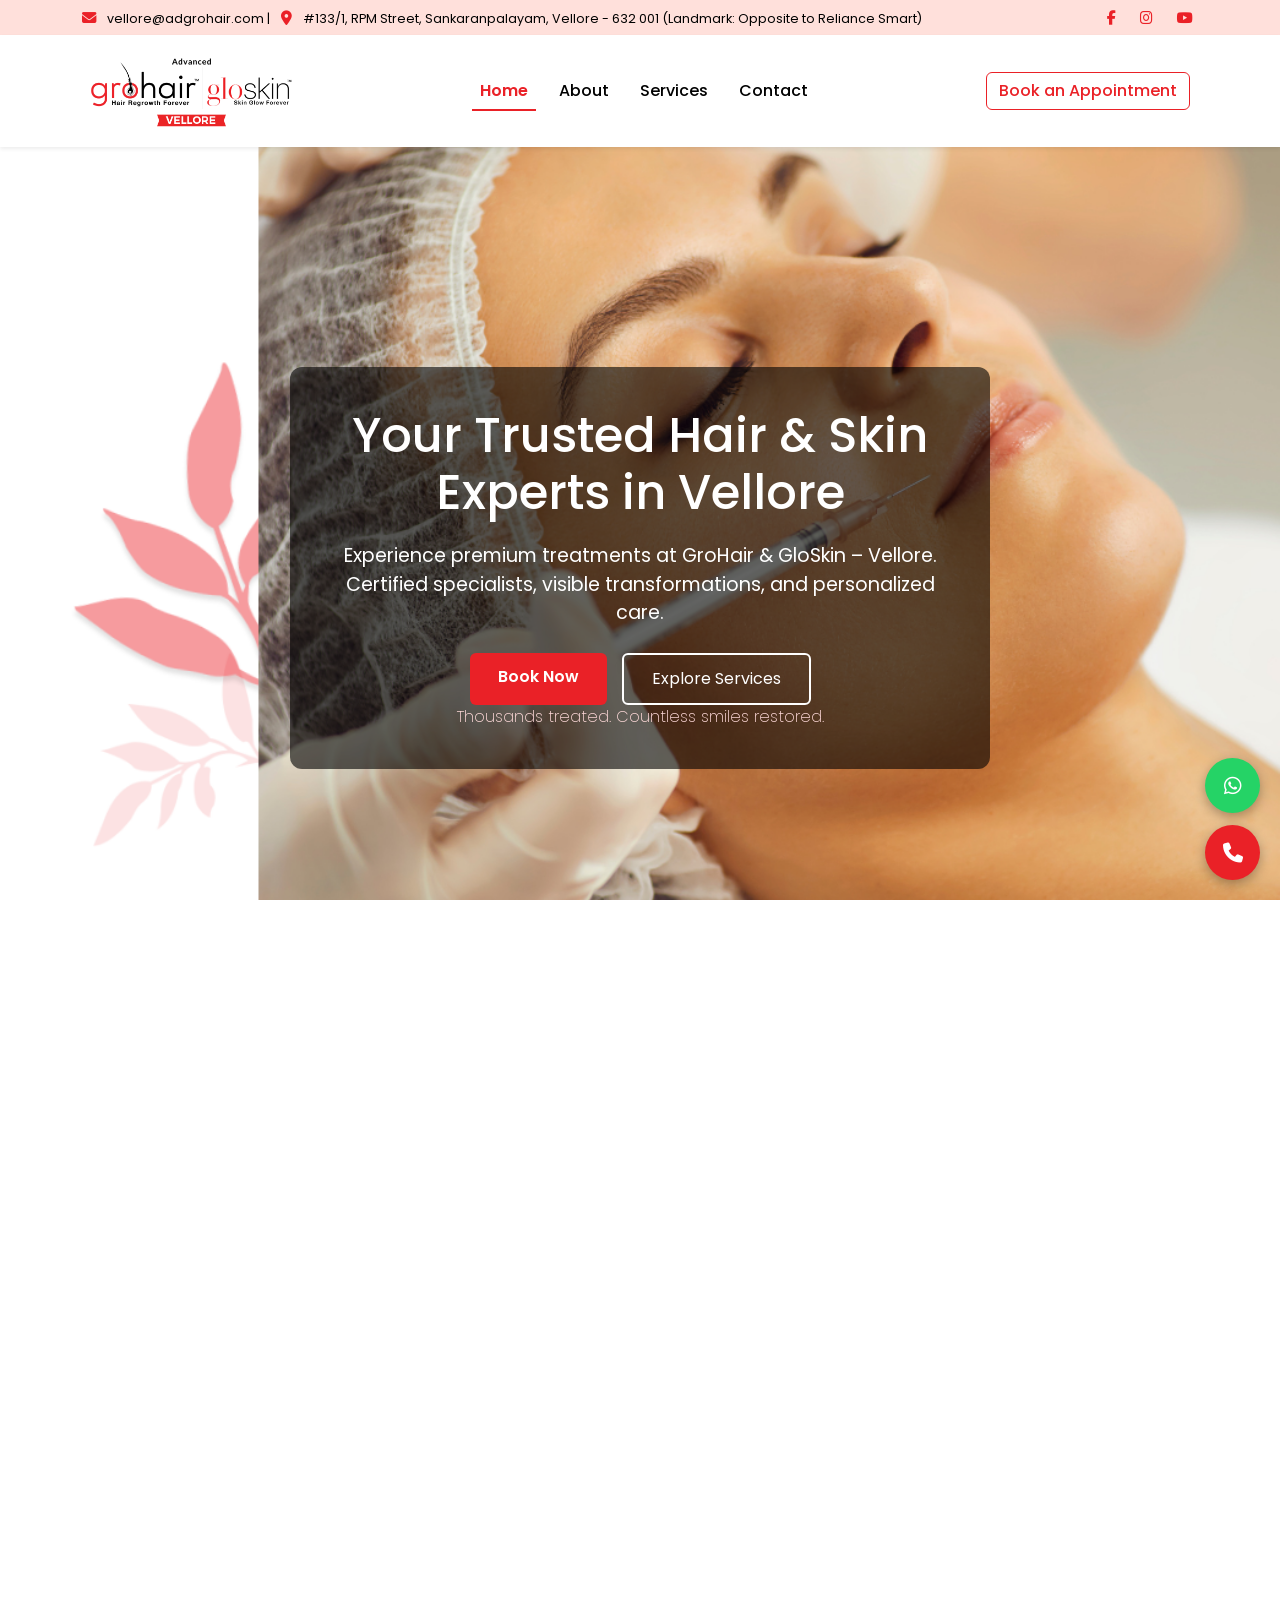
<file: index.html>
<!DOCTYPE html>
<html lang="en">

<head>
  <meta charset="UTF-8">
  <meta name="viewport" content="width=device-width, initial-scale=1.0">
  <title>GroHair & GloSkin - Vellore</title>
  <!-- Google Tag Manager -->
    <script>(function(w,d,s,l,i){w[l]=w[l]||[];w[l].push({'gtm.start':
new Date().getTime(),event:'gtm.js'});var f=d.getElementsByTagName(s)[0],
j=d.createElement(s),dl=l!='dataLayer'?'&l='+l:'';j.async=true;j.src=
'https://www.googletagmanager.com/gtm.js?id='+i+dl;f.parentNode.insertBefore(j,f);
})(window,document,'script','dataLayer','GTM-WXD4KXWD');</script>
  <!-- End Google Tag Manager -->
   
  <link rel="shortcut icon" href="assets/images/logo.png" type="image/x-icon">
  <link href="https://cdn.jsdelivr.net/npm/bootstrap@5.3.3/dist/css/bootstrap.min.css" rel="stylesheet">
  <link href="https://fonts.googleapis.com/css2?family=Poppins:wght@400;500;600;700&display=swap" rel="stylesheet">
  <link rel="stylesheet" href="https://cdn.jsdelivr.net/npm/swiper@11/swiper-bundle.min.css" />
  <link href="https://cdnjs.cloudflare.com/ajax/libs/font-awesome/6.4.0/css/all.min.css" rel="stylesheet">

  <link rel="stylesheet" href="style.css?v=2">
  <!-- Meta Pixel Code -->
<script>
!function(f,b,e,v,n,t,s)
{if(f.fbq)return;n=f.fbq=function(){n.callMethod?
n.callMethod.apply(n,arguments):n.queue.push(arguments)};
if(!f._fbq)f._fbq=n;n.push=n;n.loaded=!0;n.version='2.0';
n.queue=[];t=b.createElement(e);t.async=!0;
t.src=v;s=b.getElementsByTagName(e)[0];
s.parentNode.insertBefore(t,s)}(window, document,'script',
'https://connect.facebook.net/en_US/fbevents.js');
fbq('init', '1101899361295319');
fbq('track', 'PageView');
</script>
<noscript><img height="1" width="1" style="display:none"
src="https://www.facebook.com/tr?id=1101899361295319&ev=PageView&noscript=1"
/></noscript>
<!-- End Meta Pixel Code -->

  <!-- Meta Pixel Code -->
<script>
!function(f,b,e,v,n,t,s)
{if(f.fbq)return;n=f.fbq=function(){n.callMethod?
n.callMethod.apply(n,arguments):n.queue.push(arguments)};
if(!f._fbq)f._fbq=n;n.push=n;n.loaded=!0;n.version='2.0';
n.queue=[];t=b.createElement(e);t.async=!0;
t.src=v;s=b.getElementsByTagName(e)[0];
s.parentNode.insertBefore(t,s)}(window, document,'script',
'https://connect.facebook.net/en_US/fbevents.js');
fbq('init', '1142570597698056');
fbq('track', 'PageView');
</script>
<noscript><img height="1" width="1" style="display:none"
src="https://www.facebook.com/tr?id=1142570597698056&ev=PageView&noscript=1"
/></noscript>
<!-- End Meta Pixel Code -->

<!-- Meta Pixel Code -->
<script>
!function(f,b,e,v,n,t,s)
{if(f.fbq)return;n=f.fbq=function(){n.callMethod?
n.callMethod.apply(n,arguments):n.queue.push(arguments)};
if(!f._fbq)f._fbq=n;n.push=n;n.loaded=!0;n.version='2.0';
n.queue=[];t=b.createElement(e);t.async=!0;
t.src=v;s=b.getElementsByTagName(e)[0];
s.parentNode.insertBefore(t,s)}(window, document,'script',
'https://connect.facebook.net/en_US/fbevents.js');
fbq('init', '1262155795299335');
fbq('track', 'PageView');
</script>
<noscript><img height="1" width="1" style="display:none"
src="https://www.facebook.com/tr?id=1262155795299335&ev=PageView&noscript=1"
/></noscript>
<!-- End Meta Pixel Code -->

<!-- Google tag (gtag.js) -->
<script async src="https://www.googletagmanager.com/gtag/js?id=AW-17506016477"></script>
<script>
  window.dataLayer = window.dataLayer || [];
  function gtag(){dataLayer.push(arguments);}
  gtag('js', new Date());

  gtag('config', 'AW-17506016477');
</script>

<script>
function gtag_report_conversion(url) {
  var callback = function () {
    if (typeof(url) != 'undefined') {
      window.location = url;
    }
  };
  gtag('event', 'conversion', {
      'send_to': 'AW-17506016477/Gh0JCNPVyZsbEN25wptB',
      'event_callback': callback
  });
  return false;
}
</script>

</head>

<body>
<!-- Google Tag Manager (noscript) -->
<noscript><iframe src="https://www.googletagmanager.com/ns.html?id=GTM-WXD4KXWD"
height="0" width="0" style="display:none;visibility:hidden"></iframe></noscript>
 <!-- End Google Tag Manager (noscript)  -->


  <!-- Top Header -->
  <div class="top-header fixed-top">
    <div class="container d-flex justify-content-between align-items-center small">
      <div class="">
        <a href="mailto:vellore@adgrohair.com"><i class="fas fa-envelope me-2"></i> vellore@adgrohair.com |
        </a>
        <i class="fas fa-map-marker-alt ms-2 me-2"></i> #133/1, RPM Street, Sankaranpalayam, Vellore - 632 001 (Landmark: Opposite to Reliance Smart)
      </div>
      <div>
        <a href="#" class="text-muted me-3"><i class="fab fa-facebook-f"></i></a>
        <a href="#" class="text-muted me-3"><i class="fab fa-instagram"></i></a>
        <a href="#" class="text-muted"><i class="fab fa-youtube"></i></a>
      </div>
    </div>
  </div>


  <!-- Main Header -->
  <nav class="navbar navbar-expand-lg bg-white shadow-sm py-3 fixed-top">
    <div class="container">
      <a class="navbar-brand" href="index.html">
        <img src="assets/images/logo.png" alt="GroHair GloSkin Logo" class="custom-logo">
      </a>

      <button class="navbar-toggler" type="button" data-bs-toggle="collapse" data-bs-target="#navbarNav">
        <span class="navbar-toggler-icon"></span>
      </button>

      <div class="collapse navbar-collapse header-nav" id="navbarNav">
        <ul class="navbar-nav mx-auto mb-2 mb-lg-0">
          <li class="nav-item"><a class="nav-link active" href="index.html">Home</a></li>
          <li class="nav-item"><a class="nav-link" href="about.html">About</a></li>
          <li class="nav-item"><a class="nav-link" href="service.html">Services</a></li>
          <li class="nav-item"><a class="nav-link" href="booking.html">Contact</a></li>
        </ul>
        <div class="d-flex">
          <a href="booking.html" class="btn btn-outline-dark me-2">Book an Appointment</a>
        </div>
      </div>
    </div>
  </nav>

  <!-- Hero Section - Vellore -->
<section class="hero-overlay">
  <div class="overlay-content">
    <h1>Your Trusted Hair & Skin Experts in Vellore</h1>
    <p>
      Experience premium treatments at GroHair & GloSkin – Vellore. Certified specialists, visible transformations, and personalized care.
    </p>
    
    <div class="hero-buttons">
      <a href="booking.html" class="btn-main">Book Now</a>
      <a href="service.html" class="btn-alt">Explore Services</a>
    </div>
    <span class="overlay-span">Thousands treated. Countless smiles restored.</span>
  </div>
</section>

  <!-- Self-Care Steps Section -->
  <section class="selfcare-wrapper">
    <div class="text-center">
      <p class="text-uppercase text-muted mb-2">How it works</p>
      <h2>We make self-care easy</h2>
    </div>

    <div class="container mt-5">
      <div class="row g-4 text-center align-items-stretch">
        <div class="col-md-4 d-flex">
          <div class="step d-grid h-100 text-center w-100 px-3" style="grid-template-rows: auto 50px 1fr;">
            <img src="assets/images/Booking.png" alt="Step 1" class="mb-3" style="max-height: 180px; width: auto;" />
            <h5 class="step-heading">Step 1: Book</h5>
            <p class="step-description">Choose your treatment, select a date & time, and reserve your spot at our
              Vellore clinic.</p>
          </div>
        </div>
        <div class="col-md-4 d-flex">
          <div class="step d-grid h-100 text-center w-100 px-3" style="grid-template-rows: auto 50px 1fr;">
            <img src="assets/images/Confirm.png" alt="Step 2" class="mb-3" style="max-height: 180px; width: auto;" />
            <h5 class="step-heading">Step 2: Confirm</h5>
            <p class="step-description">Our team will review your booking and confirm your appointment with personalized
              care instructions.</p>
          </div>
        </div>
        <div class="col-md-4 d-flex">
          <div class="step d-grid h-100 text-center w-100 px-3" style="grid-template-rows: auto 50px 1fr;">
            <img src="assets/images/Visit.png" alt="Step 3" class="mb-3" style="max-height: 180px; width: auto;" />
            <h5 class="step-heading">Step 3: Visit</h5>
            <p class="step-description">Walk into Advanced GroHair & GloSkin for expert care and visible results. Your
              transformation begins here.</p>
          </div>
        </div>

      </div>
    </div>


    <p class="text-muted mt-3 small text-center">You won’t be charged until your booking is confirmed.</p>
    <div class="text-center">
      <a href="booking.html" class="btn btn-primary">Book an Appointment →</a>
    </div>

    <!-- Reviews INSIDE the same section with bg -->
    <!-- <div class="reviews-section">

<div class="swiper mySwiper">
  <div class="swiper-wrapper">

<div class="swiper-slide review-card">
    <img src="assets/images/quotation.png" alt="User 2">
    <p class="quote">The glow after my skin treatment at GloSkin was unreal! I’ve been getting compliments non-stop. Best decision I made for my skin.</p>
    <div class="review-author">
        <div>
            <div class="name">Meera</div>
            <div class="location">Ulundurpet, Skin Brightening Treatment</div>
        </div>
    </div>
</div>
    <div class="swiper-slide review-card">
    <img src="assets/images/quotation.png" alt="User 1">
    <p class="quote">I’ve been struggling with hair thinning for years, but after just 3 sessions at GroHair, I can already see baby hairs growing. The staff was so helpful and explained everything patiently.</p>
    <div class="review-author">
        <div>
            <div class="name">Anjali</div>
            <div class="location">Vellore, Hair Regrowth Therapy</div>
        </div>
    </div>
</div>



<div class="swiper-slide review-card">
    <img src="assets/images/quotation.png" alt="User 3">
    <p class="quote">Professional team, beautiful clinic, and most importantly — visible results. Hair PRP treatment was smooth and comfortable.</p>
    <div class="review-author">
        <div>
            <div class="name">Ramesh</div>
            <div class="location">Salem, PRP Hair Treatment</div>
        </div>
    </div>
</div>

<div class="swiper-slide review-card">
    <img src="assets/images/quotation.png" alt="User 4">
    <p class="quote">If you’re looking for skin solutions that actually work, this is the place. My acne scars have faded so much!</p>
    <div class="review-author">
        <div>
            <div class="name">Priya</div>
            <div class="location">Villupuram, Acne Scar Treatment</div>
        </div>
    </div>
</div>

<div class="swiper-slide review-card">
    <img src="assets/images/quotation.png" alt="User 5">
    <p class="quote">Loved the experience. The dermatologists were super friendly and made me feel comfortable throughout the process.</p>
    <div class="review-author">
        <div>
            <div class="name">Sathish</div>
            <div class="location">Vellore, Hair Fall Consultation</div>
        </div>
    </div>
</div>

<div class="swiper-slide review-card">
    <img src="assets/images/quotation.png" alt="User 6">
    <p class="quote">I saw visible improvement in my skin texture after just one chemical peel session. Can’t wait for the next one!</p>
    <div class="review-author">
        <div>
            <div class="name">Divya</div>
            <div class="location">Tiruvannamalai, Skin Rejuvenation</div>
        </div>
    </div>
</div>


  </div>

  <div class="swiper-button-next"></div>
  <div class="swiper-button-prev"></div>
</div> -->


    </div>
    </div>
  </section>

  <section class="popular-treatments py-5">
    <div class="container">
      <div class="row align-items-center flex-column flex-lg-row">

        <!-- LEFT CONTENT -->
        <div class="col-lg-4 mb-4 mb-lg-0 text-center text-lg-start">
          <p class="text-muted small">Popular on Glowskin</p>
          <h2 class="mb-3 fw-semibold">Our Most Popular Skin Treatments</h2>
          <p class="text-muted">
            Book advanced skin treatments with certified experts at <span class="fw-medium text-danger">GloSkin</span>.
            Tailored care for glowing, healthy skin — <span class="fw-medium text-danger">7 days a week</span>, 10am to
            8pm.
          </p>



          <div class="d-flex gap-2 mt-4">
            <button class="treatments-prev btn btn-outline-light border">
              <</button>
                <button class="treatments-next btn btn-outline-light border">></button>
          </div>
        </div>

        <!-- RIGHT CARDS SLIDER -->
        <div class="col-lg-8">
          <div class="swiper popularSwiper">
            <div class="swiper-wrapper">

              <!-- CARD 1 -->
              <div class="swiper-slide treatment-card">
                <img src="assets/images/micro.png" class="img-fluid" alt="Remedial massage">
                <div class="card-body p-3">
                  <h5 class="fw-semibold">Remedial Massage</h5>
                  <p class="text-muted small mb-2">A targeted massage to relieve chronic aches, tension, and muscle
                    soreness.</p>
                  <a href="booking.html" class="fw-medium">BOOK NOW →</a>
                </div>
              </div>

              <!-- CARD 2 -->
              <div class="swiper-slide treatment-card">
                <img src="assets/images/Wart-removal.png" class="img-fluid" alt="Wart Removal">
                <div class="card-body p-3">
                  <h5 class="fw-semibold">Wart Removal</h5>
                  <p class="text-muted small mb-2">Advanced cryotherapy techniques for safe and effective wart removal.
                  </p>
                  <a href="booking.html" class="fw-medium">BOOK NOW →</a>
                </div>
              </div>

              <!-- CARD 3 -->
              <div class="swiper-slide treatment-card">
                <img src="assets/images/hair-laser.png" class="img-fluid" alt="Laser Hair Removal">
                <div class="card-body p-3">
                  <h5 class="fw-semibold">Laser Hair Removal</h5>
                  <p class="text-muted small mb-2">Say goodbye to unwanted hair with our safe and long-lasting laser
                    treatments.</p>
                  <a href="booking.html" class="fw-medium">BOOK NOW →</a>
                </div>
              </div>

              <!-- CARD 4 -->
              <div class="swiper-slide treatment-card">
                <img src="assets/images/hydrafacial.png" class="img-fluid" alt="HydraFacial">
                <div class="card-body p-3">
                  <h5 class="fw-semibold">HydraFacial</h5>
                  <p class="text-muted small mb-2">Deeply cleanse, extract, and hydrate for instantly glowing skin.</p>
                  <a href="booking.html" class="fw-medium">BOOK NOW →</a>
                </div>
              </div>

              <!-- CARD 5 -->
              <div class="swiper-slide treatment-card">
                <img src="assets/images/q-switch.png" class="img-fluid" alt="Q-Switch Laser">
                <div class="card-body p-3">
                  <h5 class="fw-semibold">Q-Switch Laser</h5>
                  <p class="text-muted small mb-2">For pigmentation, melasma, and tattoo removal with precision and
                    care.</p>
                  <a href="booking.html" class="fw-medium">BOOK NOW →</a>
                </div>
              </div>

              <!-- CARD 6 -->
              <div class="swiper-slide treatment-card">
                <img src="assets/images/skin-brightning.png" class="img-fluid" alt="Skin Brightening">
                <div class="card-body p-3">
                  <h5 class="fw-semibold">Skin Brightening</h5>
                  <p class="text-muted small mb-2">Reveal radiant, even-toned skin with our custom brightening
                    treatments.</p>
                  <a href="booking.html" class="fw-medium">BOOK NOW →</a>
                </div>
              </div>

              <!-- CARD 7 -->
              <div class="swiper-slide treatment-card">
                <img src="assets/images/rf.png" class="img-fluid" alt="RF Skin Tightening">
                <div class="card-body p-3">
                  <h5 class="fw-semibold">RF Skin Tightening</h5>
                  <p class="text-muted small mb-2">Non-invasive radio frequency for firmer, younger-looking skin.</p>
                  <a href="booking.html" class="fw-medium">BOOK NOW →</a>
                </div>
              </div>

              <!-- CARD 8 -->
              <div class="swiper-slide treatment-card">
                <img src="assets/images/botox.png" class="img-fluid" alt="Botox Injections">
                <div class="card-body p-3">
                  <h5 class="fw-semibold">Wrinkle Reduction Therapy</h5>
                  <p class="text-muted small mb-2">Reduce fine lines and wrinkles for a smooth, youthful appearance.</p>
                  <a href="booking.html" class="fw-medium">BOOK NOW →</a>
                </div>
              </div>

            </div>
          </div>
        </div> <!-- End col -->

      </div>
    </div>
  </section>



  <section class="popular-treatments py-5">
    <div class="container">
      <div class="row align-items-center">

        <!-- LEFT CONTENT -->
        <div class="col-lg-4 mb-4 mb-lg-0">
          <p class="text-muted small">Popular on Growhair</p>
          <h2 class="mb-3 fw-semibold">Our Most Popular Hair Treatments</h2>
          <p class="text-muted">
            Book advanced hair treatments with certified specialists at <span
              class="fw-medium text-danger">GroHair</span>. Personalized solutions for stronger, healthier hair — <span
              class="fw-medium text-danger">7 days a week</span>, 10am to 8pm.
          </p>


          <!-- Navigation Arrows -->
          <div class="d-flex gap-2 mt-4">
            <button class="treatments-prev btn btn-outline-light border">
              <</button>
                <button class="treatments-next btn btn-outline-light border">></button>
          </div>
        </div>

        <!-- RIGHT CARDS SLIDER -->
        <div class="col-lg-8">
          <div class="swiper popularSwiper">
            <div class="swiper-wrapper">

              <!-- CARD 1 -->
              <div class="swiper-slide treatment-card">
                <img src="assets/images/Eyebrow-Transplant.png" class="img-fluid" alt="Eyebrow Transplant">

                <div class="card-body p-3">
                  <h5 class="fw-semibold">Eyebrow Transplant</h5>
                  <p class="text-muted small mb-2">Restore thinning or sparse brows naturally with permanent eyebrow
                    transplants.</p>
                  <a href="booking.html" class="text-primary fw-medium">BOOK NOW →</a>
                </div>
              </div>
              <!-- CARD 2 -->
              <div class="swiper-slide treatment-card">
                <img src="assets/images/Mesotherapy.png" class="img-fluid" alt="Mesotherapy StemXPro">
                <div class="card-body p-3">
                  <h5 class="fw-semibold">Mesotherapy – StemXPro</h5>
                  <p class="text-muted small mb-2">Infuse essential vitamins, minerals & peptides to stimulate hair
                    regrowth with StemXPro.</p>
                  <a href="booking.html" class="text-primary fw-medium">BOOK NOW →</a>
                </div>
              </div>

              <!-- CARD 3 -->
              <div class="swiper-slide treatment-card">
                <img src="assets/images/Scalp-Micropigmentation.png" class="img-fluid" alt="Scalp Micropigmentation">
                <div class="card-body p-3">
                  <h5 class="fw-semibold">Scalp Micropigmentation</h5>
                  <p class="text-muted small mb-2">Achieve the look of fuller, denser hair with advanced scalp tattooing
                    techniques.</p>
                  <a href="booking.html" class="text-primary fw-medium">BOOK NOW →</a>
                </div>
              </div>

              <!-- CARD 4 -->
              <div class="swiper-slide treatment-card">
                <img src="assets/images/Oxgen-Laser-Therapy.png" class="img-fluid" alt="Oxygen Laser Therapy">
                <div class="card-body p-3">
                  <h5 class="fw-semibold">Oxygen Laser Therapy</h5>
                  <p class="text-muted small mb-2">Revitalize your scalp with oxygenation and laser stimulation for
                    optimal hair health.</p>
                  <a href="booking.html" class="text-primary fw-medium">BOOK NOW →</a>
                </div>
              </div>

              <!-- CARD 5 -->
              <div class="swiper-slide treatment-card">
                <img src="assets/images/Mesotherapy.png" class="img-fluid" alt="Mesotherapy Classic">
                <div class="card-body p-3">
                  <h5 class="fw-semibold">Mesotherapy – Classic</h5>
                  <p class="text-muted small mb-2">Boost scalp circulation with microinjections of essential nutrients
                    for thicker, healthier hair.</p>
                  <a href="booking.html" class="text-primary fw-medium">BOOK NOW →</a>
                </div>
              </div>
              <!-- CARD 6 -->
              <div class="swiper-slide treatment-card">
                <img src="assets/images/hair-regrowth.png" class="img-fluid" alt="Hair Transplant">
                <div class="card-body p-3">
                  <h5 class="fw-semibold">Hair Transplant</h5>
                  <p class="text-muted small mb-2">Regain natural-looking hair with advanced FUE and FUT hair transplant
                    procedures.</p>
                  <a href="booking.html" class="text-primary fw-medium">BOOK NOW →</a>
                </div>
              </div>

              <!-- CARD 7 -->
              <div class="swiper-slide treatment-card">
                <img src="assets/images/genpro.png" class="img-fluid" alt="RegenPro9 GFC Therapy">
                <div class="card-body p-3">
                  <h5 class="fw-semibold">RegenPro9 – GFC Therapy</h5>
                  <p class="text-muted small mb-2">Activate natural hair regrowth using growth factor concentrate from
                    your own blood.</p>
                  <a href="booking.html" class="text-primary fw-medium">BOOK NOW →</a>
                </div>
              </div>

              <!-- <div class="swiper-slide treatment-card">
              <img src="assets/images/skin-brightning.png" class="img-fluid" alt="Facial">
              <div class="card-body p-3">
                <h5 class="fw-semibold">Signature facial</h5>
                <p class="text-muted small mb-2">A strong treatment targeting day-to-day aches and chronic pain.</p>
                <a href="#" class="text-primary fw-medium">BOOK NOW →</a>
              </div>
            </div>
            <div class="swiper-slide treatment-card">
              <img src="assets/images/rf.png" class="img-fluid" alt="Facial">
              <div class="card-body p-3">
                <h5 class="fw-semibold">Signature facial</h5>
                <p class="text-muted small mb-2">A strong treatment targeting day-to-day aches and chronic pain.</p>
                <a href="#" class="text-primary fw-medium">BOOK NOW →</a>
              </div>
            </div>
<div class="swiper-slide treatment-card">
              <img src="assets/images/botox.png" class="img-fluid" alt="Facial">
              <div class="card-body p-3">
                <h5 class="fw-semibold">Signature facial</h5>
                <p class="text-muted small mb-2">A strong treatment targeting day-to-day aches and chronic pain.</p>
                <a href="#" class="fw-medium">BOOK NOW →</a>
              </div>
            </div>
          </div>
        </div> -->
            </div> <!-- End col -->
            <img src="assets/images/Flw-two-clr.png" class="popular-leaf-img" alt="Leaf Decoration">
          </div>
        </div>
  </section>


  <section class="before-after-section py-5">
    <div class="container">
      <div class="text-center mb-4">
        <h2 class="fw-bold text-danger">Before & After Transformations</h2>
        <p class="text-muted">Real results. Real confidence. Swipe through the glow-ups our clients achieved.</p>
      </div>

      <div class="row g-4">
        <!-- Repeat this col-md-3 block 12 times for 4x3 grid -->
        <div class="col-6 col-md-3">
          <div class="ba-card border rounded shadow-sm overflow-hidden">
            <img src="assets/images/before-after-1.webp" class="img-fluid" alt="Before and After 1">
          </div>
        </div>
        <div class="col-6 col-md-3">
          <div class="ba-card border rounded shadow-sm overflow-hidden">
            <img src="assets/images/before-after-2.webp" class="img-fluid" alt="Before and After 2">
          </div>
        </div>
        <div class="col-6 col-md-3">
          <div class="ba-card border rounded shadow-sm overflow-hidden">
            <img src="assets/images/before-after-3.webp" class="img-fluid" alt="Before and After 3">
          </div>
        </div>
        <div class="col-6 col-md-3">
          <div class="ba-card border rounded shadow-sm overflow-hidden">
            <img src="assets/images/before-after-4.webp" class="img-fluid" alt="Before and After 4">
          </div>
        </div>
        <!-- Add 8 more in same structure -->
        <div class="col-6 col-md-3">
          <div class="ba-card border rounded shadow-sm overflow-hidden">
            <img src="assets/images/before-after-5.webp" class="img-fluid" alt="Before and After 1">
          </div>
        </div>
        <div class="col-6 col-md-3">
          <div class="ba-card border rounded shadow-sm overflow-hidden">
            <img src="assets/images/before-after-6.webp" class="img-fluid" alt="Before and After 2">
          </div>
        </div>
        <div class="col-6 col-md-3">
          <div class="ba-card border rounded shadow-sm overflow-hidden">
            <img src="assets/images/before-after-7.webp" class="img-fluid" alt="Before and After 3">
          </div>
        </div>
        <div class="col-6 col-md-3">
          <div class="ba-card border rounded shadow-sm overflow-hidden">
            <img src="assets/images/before-after-8.webp" class="img-fluid" alt="Before and After 4">
          </div>
        </div>

        <div class="col-6 col-md-3">
          <div class="ba-card border rounded shadow-sm overflow-hidden">
            <img src="assets/images/before-after-9.webp" class="img-fluid" alt="Before and After 1">
          </div>
        </div>
        <div class="col-6 col-md-3">
          <div class="ba-card border rounded shadow-sm overflow-hidden">
            <img src="assets/images/before-after-10.webp" class="img-fluid" alt="Before and After 2">
          </div>
        </div>
        <div class="col-6 col-md-3">
          <div class="ba-card border rounded shadow-sm overflow-hidden">
            <img src="assets/images/before-after-11.webp" class="img-fluid" alt="Before and After 3">
          </div>
        </div>
        <div class="col-6 col-md-3">
          <div class="ba-card border rounded shadow-sm overflow-hidden">
            <img src="assets/images/before-after-12.webp" class="img-fluid" alt="Before and After 4">
          </div>
        </div>
      </div>
    </div>
  </section>



  <section class="faq-section position-relative py-5">
    <div class="container text-center">
      <h5 class="text-muted">Frequently Asked Questions</h5>
      <h2 class="fw-semibold mb-4">Got Questions?</h2>

      <div class="row text-start g-5">
        <!-- LEFT COLUMN - GrowHair -->
        <div class="col-md-6">
          <h3 class="fw-semibold text-center text-danger mb-3">GrowHair</h3>
          <div class="accordion" id="faqGrowHair">
            <div class="accordion-item">
              <h2 class="accordion-header" id="gh1">
                <button class="accordion-button collapsed" type="button" data-bs-toggle="collapse"
                  data-bs-target="#gh-collapse1">
                  How does GrowHair treatment work?
                </button>
              </h2>
              <div id="gh-collapse1" class="accordion-collapse collapse" data-bs-parent="#faqGrowHair">
                <div class="accordion-body">Our GrowHair therapy stimulates hair follicles for natural regrowth using
                  advanced techniques like PRP, Mesotherapy, and Hair Transplant methods.</div>
              </div>
            </div>

            <div class="accordion-item">
              <h2 class="accordion-header" id="gh2">
                <button class="accordion-button collapsed" type="button" data-bs-toggle="collapse"
                  data-bs-target="#gh-collapse2">
                  Is GrowHair suitable for all hair types?
                </button>
              </h2>
              <div id="gh-collapse2" class="accordion-collapse collapse" data-bs-parent="#faqGrowHair">
                <div class="accordion-body">Yes, our treatments are suitable for most hair types. Book a consultation
                  with our experts to receive personalized recommendations.</div>
              </div>
            </div>

            <div class="accordion-item">
              <h2 class="accordion-header" id="gh3">
                <button class="accordion-button collapsed" type="button" data-bs-toggle="collapse"
                  data-bs-target="#gh-collapse3">
                  How long does it take to see results?
                </button>
              </h2>
              <div id="gh-collapse3" class="accordion-collapse collapse" data-bs-parent="#faqGrowHair">
                <div class="accordion-body">Results may vary, but most clients notice visible improvements within 4 to 6
                  weeks of starting regular sessions.</div>
              </div>
            </div>

            <div class="accordion-item">
              <h2 class="accordion-header" id="gh4">
                <button class="accordion-button collapsed" type="button" data-bs-toggle="collapse"
                  data-bs-target="#gh-collapse4">
                  Are the results permanent?
                </button>
              </h2>
              <div id="gh-collapse4" class="accordion-collapse collapse" data-bs-parent="#faqGrowHair">
                <div class="accordion-body">Hair transplant results are permanent as the transplanted follicles come
                  from areas resistant to hair loss. Maintenance treatments like PRP may be recommended for ongoing
                  care.</div>
              </div>
            </div>

            <div class="accordion-item">
              <h2 class="accordion-header" id="gh5">
                <button class="accordion-button collapsed" type="button" data-bs-toggle="collapse"
                  data-bs-target="#gh-collapse5">
                  What is PRP therapy, and how does it help with hair loss?
                </button>
              </h2>
              <div id="gh-collapse5" class="accordion-collapse collapse" data-bs-parent="#faqGrowHair">
                <div class="accordion-body">PRP (Platelet-Rich Plasma) therapy involves drawing your blood, processing
                  it to concentrate growth factors, and injecting it into your scalp to stimulate hair regrowth.</div>
              </div>
            </div>

            <div class="accordion-item">
              <h2 class="accordion-header" id="gh6">
                <button class="accordion-button collapsed" type="button" data-bs-toggle="collapse"
                  data-bs-target="#gh-collapse6">
                  Is the procedure painful?
                </button>
              </h2>
              <div id="gh-collapse6" class="accordion-collapse collapse" data-bs-parent="#faqGrowHair">
                <div class="accordion-body">Most procedures are well-tolerated with minimal discomfort. Local anesthesia
                  is provided when necessary to ensure a comfortable experience.</div>
              </div>
            </div>

            <div class="accordion-item">
              <h2 class="accordion-header" id="gh7">
                <button class="accordion-button collapsed" type="button" data-bs-toggle="collapse"
                  data-bs-target="#gh-collapse7">
                  Are there any side effects of GrowHair treatments?
                </button>
              </h2>
              <div id="gh-collapse7" class="accordion-collapse collapse" data-bs-parent="#faqGrowHair">
                <div class="accordion-body">Our treatments are safe and clinically tested. Some clients may experience
                  mild redness or temporary shedding, which typically resolves quickly.</div>
              </div>
            </div>

            <div class="accordion-item">
              <h2 class="accordion-header" id="gh8">
                <button class="accordion-button collapsed" type="button" data-bs-toggle="collapse"
                  data-bs-target="#gh-collapse8">
                  How much does GrowHair treatment cost?
                </button>
              </h2>
              <div id="gh-collapse8" class="accordion-collapse collapse" data-bs-parent="#faqGrowHair">
                <div class="accordion-body">Pricing depends on the type of treatment, number of grafts, and your hair
                  restoration goals. Book a consultation for a detailed estimate tailored to you.</div>
              </div>
            </div>

            <div class="accordion-item">
              <h2 class="accordion-header" id="gh9">
                <button class="accordion-button collapsed" type="button" data-bs-toggle="collapse"
                  data-bs-target="#gh-collapse9">
                  Who performs the treatments at GrowHair?
                </button>
              </h2>
              <div id="gh-collapse9" class="accordion-collapse collapse" data-bs-parent="#faqGrowHair">
                <div class="accordion-body">All treatments are carried out by certified specialists with expertise in
                  hair restoration procedures, ensuring professional care and excellent results.</div>
              </div>
            </div>

            <div class="accordion-item">
              <h2 class="accordion-header" id="gh10">
                <button class="accordion-button collapsed" type="button" data-bs-toggle="collapse"
                  data-bs-target="#gh-collapse10">
                  How do I book an appointment?
                </button>
              </h2>
              <div id="gh-collapse10" class="accordion-collapse collapse" data-bs-parent="#faqGrowHair">
                <div class="accordion-body">Booking is simple — visit our website, call the clinic, or walk in to
                  schedule your consultation with our experts.</div>
              </div>
            </div>


            <!-- ...Add more questions... -->
          </div>
        </div>

        <!-- RIGHT COLUMN - GloSkin -->
        <div class="col-md-6">
          <h3 class="fw-semibold text-center text-danger mb-3">GloSkin</h3>
          <div class="accordion" id="faqGloSkin">
            <div class="accordion-item">
              <h2 class="accordion-header" id="gs1">
                <button class="accordion-button collapsed" type="button" data-bs-toggle="collapse"
                  data-bs-target="#gs-collapse1">
                  What is GloSkin facial treatment?
                </button>
              </h2>
              <div id="gs-collapse1" class="accordion-collapse collapse" data-bs-parent="#faqGloSkin">
                <div class="accordion-body">GloSkin provides deep cleansing, exfoliation, hydration, and rejuvenation to
                  give your skin a healthy, radiant glow.</div>
              </div>
            </div>

            <div class="accordion-item">
              <h2 class="accordion-header" id="gs2">
                <button class="accordion-button collapsed" type="button" data-bs-toggle="collapse"
                  data-bs-target="#gs-collapse2">
                  How often should I get a GloSkin facial?
                </button>
              </h2>
              <div id="gs-collapse2" class="accordion-collapse collapse" data-bs-parent="#faqGloSkin">
                <div class="accordion-body">We recommend facials every 3 to 4 weeks to maintain skin health, prevent
                  breakouts, and keep your skin glowing.</div>
              </div>
            </div>

            <div class="accordion-item">
              <h2 class="accordion-header" id="gs3">
                <button class="accordion-button collapsed" type="button" data-bs-toggle="collapse"
                  data-bs-target="#gs-collapse3">
                  Are GloSkin treatments safe for sensitive skin?
                </button>
              </h2>
              <div id="gs-collapse3" class="accordion-collapse collapse" data-bs-parent="#faqGloSkin">
                <div class="accordion-body">Absolutely! Our treatments are customized to suit your skin type, including
                  sensitive skin, ensuring comfort and safety.</div>
              </div>
            </div>

            <div class="accordion-item">
              <h2 class="accordion-header" id="gs4">
                <button class="accordion-button collapsed" type="button" data-bs-toggle="collapse"
                  data-bs-target="#gs-collapse4">
                  Do you offer treatments for acne and pigmentation?
                </button>
              </h2>
              <div id="gs-collapse4" class="accordion-collapse collapse" data-bs-parent="#faqGloSkin">
                <div class="accordion-body">Yes, we offer advanced solutions for acne, pigmentation, and uneven skin
                  tone, tailored to your specific concerns.</div>
              </div>
            </div>

            <div class="accordion-item">
              <h2 class="accordion-header" id="gs5">
                <button class="accordion-button collapsed" type="button" data-bs-toggle="collapse"
                  data-bs-target="#gs-collapse5">
                  Is laser hair removal available at GloSkin?
                </button>
              </h2>
              <div id="gs-collapse5" class="accordion-collapse collapse" data-bs-parent="#faqGloSkin">
                <div class="accordion-body">Yes! We use FDA-approved laser technology for long-term hair reduction
                  that’s safe for all skin types.</div>
              </div>
            </div>

            <div class="accordion-item">
              <h2 class="accordion-header" id="gs6">
                <button class="accordion-button collapsed" type="button" data-bs-toggle="collapse"
                  data-bs-target="#gs-collapse6">
                  How many sessions are needed for laser hair removal?
                </button>
              </h2>
              <div id="gs-collapse6" class="accordion-collapse collapse" data-bs-parent="#faqGloSkin">
                <div class="accordion-body">Typically, 6 to 8 sessions are recommended for optimal, long-lasting
                  results, depending on your skin and hair type.</div>
              </div>
            </div>

            <div class="accordion-item">
              <h2 class="accordion-header" id="gs7">
                <button class="accordion-button collapsed" type="button" data-bs-toggle="collapse"
                  data-bs-target="#gs-collapse7">
                  Do you provide anti-aging treatments?
                </button>
              </h2>
              <div id="gs-collapse7" class="accordion-collapse collapse" data-bs-parent="#faqGloSkin">
                <div class="accordion-body">Yes, we offer anti-aging treatments like Wrinkle Reduction Therapy, fillers, collagen boosters,
                  and skin tightening to restore youthful, radiant skin.</div>
              </div>
            </div>

            <div class="accordion-item">
              <h2 class="accordion-header" id="gs8">
                <button class="accordion-button collapsed" type="button" data-bs-toggle="collapse"
                  data-bs-target="#gs-collapse8">
                  What skincare products do you recommend for home use?
                </button>
              </h2>
              <div id="gs-collapse8" class="accordion-collapse collapse" data-bs-parent="#faqGloSkin">
                <div class="accordion-body">We recommend dermatologist-approved cleansers, moisturizers, and sunscreens
                  tailored to your skin’s needs. Our team will help guide your daily routine.</div>
              </div>
            </div>

            <div class="accordion-item">
              <h2 class="accordion-header" id="gs9">
                <button class="accordion-button collapsed" type="button" data-bs-toggle="collapse"
                  data-bs-target="#gs-collapse9">
                  Are there any side effects to GloSkin treatments?
                </button>
              </h2>
              <div id="gs-collapse9" class="accordion-collapse collapse" data-bs-parent="#faqGloSkin">
                <div class="accordion-body">Most treatments are safe with minimal side effects, like mild redness or
                  temporary sensitivity. We’ll provide aftercare advice for the best results.</div>
              </div>
            </div>

            <div class="accordion-item">
              <h2 class="accordion-header" id="gs10">
                <button class="accordion-button collapsed" type="button" data-bs-toggle="collapse"
                  data-bs-target="#gs-collapse10">
                  How can I book an appointment with GloSkin?
                </button>
              </h2>
              <div id="gs-collapse10" class="accordion-collapse collapse" data-bs-parent="#faqGloSkin">
                <div class="accordion-body">Booking is easy! Schedule online, call our clinic, or visit in person for a
                  personalized skin consultation with our experts.</div>
              </div>
            </div>


            <!-- ...Add more questions... -->
          </div>
        </div>
      </div>

      <div class="mt-5">
        <p class="small text-muted">Still can’t find what you are looking for? Don’t worry contact our support Team</p>
        <!-- <button class="btn btn-primary px-4 py-2">GET HELP FROM EXPERT →</button> -->
      </div>
    </div>

    <img src="assets/images/Flw two clr.png" class="faq-leaf-img" alt="Leaf Decoration">
  </section>

  <!-- Footer Start -->
  <section class="grofooter-section">
    <div class="grofooter-container">
      <!-- Column 1: Logo + Tagline -->
      <div class="grofooter-brand">
        <img src="assets/images/logo.png" alt="GroHair Logo" class="grofooter-logo" />
        <p class="grofooter-tagline">Restore your confidence today with our expert hair restoration solutions.<br>Book
          your consultation now!</p>
      </div>

      <!-- Column 2: Contact -->
      <div class="grofooter-contact">
        <h3 class="grofooter-heading">Contact</h3>
        <p>
          #133/1, RPM Street, Sankaranpalayam, Vellore - 632 001 (Landmark: Opposite to Reliance Smart)
        </p>

        <div class="grofooter-contact-line">
          <span class="grofooter-icon">📞</span>
          <a href="tel:+917571856789" class="grofooter-link">+91 75718 56789</a>
        </div>

        <div class="grofooter-contact-line">
          <span class="grofooter-icon">📧</span>
          <a href="mailto:vellore@adgrohair.com" class="grofooter-link">
            vellore@adgrohair.com
          </a>
        </div>
      </div>


      <!-- Column 3: Quick Links -->
      <div class="grofooter-links">
        <h3 class="grofooter-heading">Quick Links</h3>
        <a href="index.html">Home</a>
        <a href="about.html">About</a>
        <a href="service.html">Services</a>
        <a href="booking.html">Book Appointment</a>
        <!-- <a href="#">Testimonials</a> -->
        <!-- <a href="#">FAQs</a> -->
      </div>

      <!-- Column 4: Locations (Map Embed) -->
      <div class="grofooter-map">
        <h3 class="grofooter-heading">Locations</h3>
        <iframe
          src="https://www.google.com/maps/embed?pb=!1m18!1m12!1m3!1d3889.08391767936!2d79.13043507454557!3d12.902325316394398!2m3!1f0!2f0!3f0!3m2!1i1024!2i768!4f13.1!3m3!1m2!1s0x3bad38e03134b855%3A0x3d7d2d4d1b8ae24e!2sAdvanced%20Grohair%20%26%20Gloskin%20Vellore!5e0!3m2!1sen!2sin!4v1757584518952!5m2!1sen!2sin"
          width="100%" height="200" style="border:0;" allowfullscreen="" loading="lazy"
          referrerpolicy="no-referrer-when-downgrade"></iframe>
      </div>
    </div>
  </section>
  <!-- Copyrights -->
  <div class="grofooter-bottom">
    <p>
      &copy; <span id="currentYear"></span> GroHair & GloSkin. All rights reserved.
      Website created by
      <a href="https://discovertechnologies.co/" target="_blank" class="ara-link">
        ARA Discover Technologies - A unit of ARA Discoveries Pvt. Ltd.
      </a>
    </p>
  </div>




  <script src="https://cdn.jsdelivr.net/npm/bootstrap@5.3.3/dist/js/bootstrap.bundle.min.js"></script>
  <script src="https://cdn.jsdelivr.net/npm/swiper@11/swiper-bundle.min.js"></script>

  <script>
    // Dynamically update year
    document.getElementById("currentYear").textContent = new Date().getFullYear();
  </script>

  <script>
    const swiper = new Swiper('.mySwiper', {
      slidesPerView: 3,
      spaceBetween: 30,
      loop: true,
      navigation: {
        nextEl: '.swiper-button-next',
        prevEl: '.swiper-button-prev',
      },
      breakpoints: {
        0: { slidesPerView: 1 },
        768: { slidesPerView: 2 },
        992: { slidesPerView: 3 }
      }
    });


    var popularSwiper = new Swiper(".popularSwiper", {
      slidesPerView: 'auto',
      spaceBetween: 20,
      navigation: {
        nextEl: '.treatments-next',
        prevEl: '.treatments-prev',
      },
    });


  </script>

<!-- Fixed WhatsApp & Call Buttons -->
<div class="fixed-contact-btns">
  <a href="https://wa.me/917571856789" target="_blank" class="fixed-btn-whatsapp" aria-label="WhatsApp">
    <i class="fab fa-whatsapp"></i>
  </a>
  <a href="tel:+917571856789" class="fixed-btn-call" aria-label="Call">
    <i class="fas fa-phone"></i>
  </a>
</div>

</body>

</html>
</file>
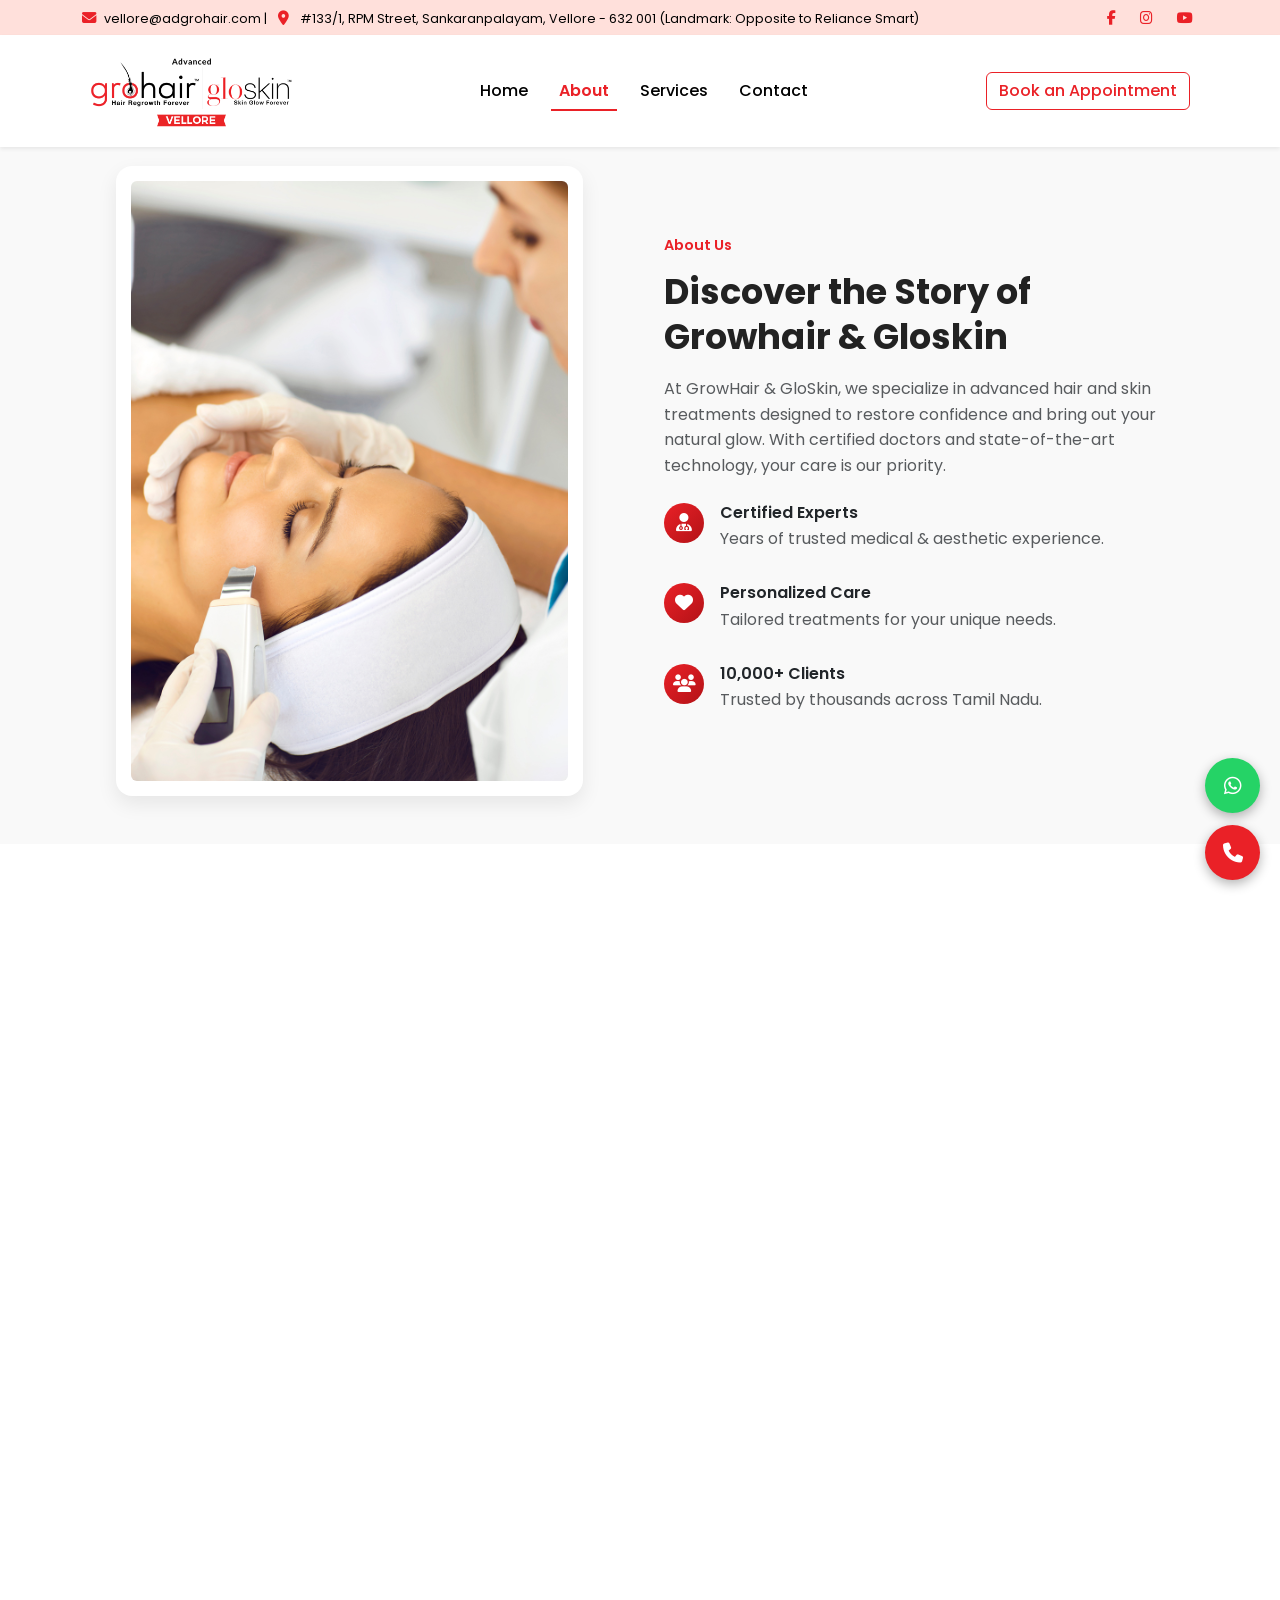
<file: about.html>
<!DOCTYPE html>
<html lang="en">
<head>
  <meta charset="UTF-8">
  <meta name="viewport" content="width=device-width, initial-scale=1.0">
  <title>GroHair & GloSkin - About</title>
<!-- Google Tag Manager -->
<script>(function(w,d,s,l,i){w[l]=w[l]||[];w[l].push({'gtm.start':
new Date().getTime(),event:'gtm.js'});var f=d.getElementsByTagName(s)[0],
j=d.createElement(s),dl=l!='dataLayer'?'&l='+l:'';j.async=true;j.src=
'https://www.googletagmanager.com/gtm.js?id='+i+dl;f.parentNode.insertBefore(j,f);
})(window,document,'script','dataLayer','GTM-WXD4KXWD');</script>
<!-- End Google Tag Manager -->


  <link rel="shortcut icon" href="assets/images/logo.png" type="image/x-icon">
  <link href="https://cdn.jsdelivr.net/npm/bootstrap@5.3.3/dist/css/bootstrap.min.css" rel="stylesheet">
   <link href="https://fonts.googleapis.com/css2?family=Poppins:wght@400;500;600;700&display=swap" rel="stylesheet">
   <link rel="stylesheet" href="https://cdn.jsdelivr.net/npm/swiper@11/swiper-bundle.min.css" />
      <link href="https://cdnjs.cloudflare.com/ajax/libs/font-awesome/6.4.0/css/all.min.css" rel="stylesheet">



<link rel="stylesheet" href="style.css?v=2">
<!-- Meta Pixel Code -->
<script>
!function(f,b,e,v,n,t,s)
{if(f.fbq)return;n=f.fbq=function(){n.callMethod?
n.callMethod.apply(n,arguments):n.queue.push(arguments)};
if(!f._fbq)f._fbq=n;n.push=n;n.loaded=!0;n.version='2.0';
n.queue=[];t=b.createElement(e);t.async=!0;
t.src=v;s=b.getElementsByTagName(e)[0];
s.parentNode.insertBefore(t,s)}(window, document,'script',
'https://connect.facebook.net/en_US/fbevents.js');
fbq('init', '1101899361295319');
fbq('track', 'PageView');
</script>
<noscript><img height="1" width="1" style="display:none"
src="https://www.facebook.com/tr?id=1101899361295319&ev=PageView&noscript=1"
/></noscript>
<!-- End Meta Pixel Code -->

<!-- Meta Pixel Code -->
<script>
!function(f,b,e,v,n,t,s)
{if(f.fbq)return;n=f.fbq=function(){n.callMethod?
n.callMethod.apply(n,arguments):n.queue.push(arguments)};
if(!f._fbq)f._fbq=n;n.push=n;n.loaded=!0;n.version='2.0';
n.queue=[];t=b.createElement(e);t.async=!0;
t.src=v;s=b.getElementsByTagName(e)[0];
s.parentNode.insertBefore(t,s)}(window, document,'script',
'https://connect.facebook.net/en_US/fbevents.js');
fbq('init', '1142570597698056');
fbq('track', 'PageView');
</script>
<noscript><img height="1" width="1" style="display:none"
src="https://www.facebook.com/tr?id=1142570597698056&ev=PageView&noscript=1"
/></noscript>

<!-- End Meta Pixel Code -->

<!-- Meta Pixel Code -->
<script>
!function(f,b,e,v,n,t,s)
{if(f.fbq)return;n=f.fbq=function(){n.callMethod?
n.callMethod.apply(n,arguments):n.queue.push(arguments)};
if(!f._fbq)f._fbq=n;n.push=n;n.loaded=!0;n.version='2.0';
n.queue=[];t=b.createElement(e);t.async=!0;
t.src=v;s=b.getElementsByTagName(e)[0];
s.parentNode.insertBefore(t,s)}(window, document,'script',
'https://connect.facebook.net/en_US/fbevents.js');
fbq('init', '1262155795299335');
fbq('track', 'PageView');
</script>
<noscript><img height="1" width="1" style="display:none"
src="https://www.facebook.com/tr?id=1262155795299335&ev=PageView&noscript=1"
/></noscript>
<!-- End Meta Pixel Code -->

<!-- Google tag (gtag.js) -->
<script async src="https://www.googletagmanager.com/gtag/js?id=AW-17506016477"></script>
<script>
  window.dataLayer = window.dataLayer || [];
  function gtag(){dataLayer.push(arguments);}
  gtag('js', new Date());

  gtag('config', 'AW-17506016477');
</script>

<script>
function gtag_report_conversion(url) {
  var callback = function () {
    if (typeof(url) != 'undefined') {
      window.location = url;
    }
  };
  gtag('event', 'conversion', {
      'send_to': 'AW-17506016477/Gh0JCNPVyZsbEN25wptB',
      'event_callback': callback
  });
  return false;
}
</script>

</head>
<body>
  <!-- Google Tag Manager (noscript) -->
<noscript><iframe src="https://www.googletagmanager.com/ns.html?id=GTM-WXD4KXWD"
height="0" width="0" style="display:none;visibility:hidden"></iframe></noscript>

<!-- End Google Tag Manager (noscript) -->

   <!-- Top Header -->
<div class="top-header fixed-top">
  <div class="container d-flex justify-content-between align-items-center small">
    <div class="">
    <a href="mailto:vellore@adgrohair.com"><i class="fas fa-envelope me-2"></i>vellore@adgrohair.com | </a>
      <i class="fas fa-map-marker-alt ms-2 me-2"></i> #133/1, RPM Street, Sankaranpalayam, Vellore - 632 001 (Landmark: Opposite to Reliance Smart)
    </div>
    <div>
      <a href="#" class="text-muted me-3"><i class="fab fa-facebook-f"></i></a>
      <a href="#" class="text-muted me-3"><i class="fab fa-instagram"></i></a>
      <a href="#" class="text-muted"><i class="fab fa-youtube"></i></a>
    </div>
  </div>
</div>
  <!-- Header -->
 <nav class="navbar navbar-expand-lg bg-white shadow-sm py-3 fixed-top">
  <div class="container">
<a class="navbar-brand" href="index.html">
  <img src="assets/images/logo.png" alt="GroHair GloSkin Logo" class="custom-logo">
</a>
    <button class="navbar-toggler" type="button" data-bs-toggle="collapse" data-bs-target="#navbarNav">
      <span class="navbar-toggler-icon"></span>
    </button>
    <div class="collapse navbar-collapse header-nav" id="navbarNav">
      <ul class="navbar-nav mx-auto mb-2 mb-lg-0">
        <li class="nav-item"><a class="nav-link " href="index.html">Home</a></li>
        <li class="nav-item"><a class="nav-link active" href="about.html">About</a></li>
        <li class="nav-item"><a class="nav-link" href="service.html">Services</a></li>
        <li class="nav-item"><a class="nav-link" href="booking.html">Contact</a></li>
      </ul>
      <div class="d-flex">
        <a href="booking.html" class="btn btn-outline-dark me-2">Book an Appointment</a>
      </div>
    </div>
  </div>
</nav>



 <section class="about-single py-5">
  <div class="container">
    <div class="row align-items-center g-5">

      <!-- LEFT IMAGE -->
      <div class="col-lg-6 text-center">
        <div class="about-img-wrapper">
          <img src="assets/images/about.png" alt="About Clinic" class="img-fluid rounded">
        </div>
      </div>

      <!-- RIGHT CONTENT -->
      <div class="col-lg-6">
        <span class="tag">About Us</span>
        <h2 class="fw-bold mb-3">Discover the Story of Growhair & Gloskin</h2>
        <p class="text-muted mb-4">
          At GrowHair & GloSkin, we specialize in advanced hair and skin treatments 
          designed to restore confidence and bring out your natural glow. With 
          certified doctors and state-of-the-art technology, your care is our priority.
        </p>

        <!-- HIGHLIGHTS -->
        <div class="d-flex mb-3">
          <div class="icon-box me-3">
            <i class="fas fa-user-md"></i>
          </div>
          <div>
            <h6 class="fw-semibold mb-1">Certified Experts</h6>
            <p class="small text-muted">Years of trusted medical & aesthetic experience.</p>
          </div>
        </div>
        <div class="d-flex mb-3">
          <div class="icon-box me-3">
            <i class="fas fa-heart"></i>
          </div>
          <div>
            <h6 class="fw-semibold mb-1">Personalized Care</h6>
            <p class="small text-muted">Tailored treatments for your unique needs.</p>
          </div>
        </div>
        <div class="d-flex">
          <div class="icon-box me-3">
            <i class="fas fa-users"></i>
          </div>
          <div>
            <h6 class="fw-semibold mb-1">10,000+ Clients</h6>
            <p class="small text-muted">Trusted by thousands across Tamil Nadu.</p>
          </div>
        </div>
      </div>

    </div>
  </div>
</section>


<section class="popular-treatments py-5">
  <div class="container">
    <div class="row align-items-center flex-column flex-lg-row">

      <!-- LEFT CONTENT -->
        <div class="col-lg-4 mb-4 mb-lg-0 text-center text-lg-start">
        <p class="text-muted small">Popular on Glowskin</p>
        <h2 class="mb-3 fw-semibold">Our Most Popular Skin Treatments</h2>
        <p class="text-muted">Book professional massage & beauty therapists that come to you. Same day or in advance, <span class="text-danger fw-medium">7 days a week</span>, 6am to midnight.</p>

        <div class="d-flex gap-2 mt-4">
          <button class="treatments-prev btn btn-outline-light border"><</button>
          <button class="treatments-next btn btn-outline-light border">></button>
        </div>
      </div>

      <!-- RIGHT CARDS SLIDER -->
       <div class="col-lg-8">
        <div class="swiper popularSwiper">
          <div class="swiper-wrapper">

            <!-- CARD 1 -->
            <div class="swiper-slide treatment-card">
              <img src="assets/images/micro.png" class="img-fluid" alt="Remedial massage">
              <div class="card-body p-3">
                <h5 class="fw-semibold">Remedial Massage</h5>
                <p class="text-muted small mb-2">A targeted massage to relieve chronic aches, tension, and muscle soreness.</p>
                <a href="booking.html" class="fw-medium">BOOK NOW →</a>
              </div>
            </div>

            <!-- CARD 2 -->
            <div class="swiper-slide treatment-card">
              <img src="assets/images/Wart-removal.png" class="img-fluid" alt="Wart Removal">
              <div class="card-body p-3">
                <h5 class="fw-semibold">Wart Removal</h5>
                <p class="text-muted small mb-2">Advanced cryotherapy techniques for safe and effective wart removal.</p>
                <a href="booking.html" class="fw-medium">BOOK NOW →</a>
              </div>
            </div>

            <!-- CARD 3 -->
            <div class="swiper-slide treatment-card">
              <img src="assets/images/hair-laser.png" class="img-fluid" alt="Laser Hair Removal">
              <div class="card-body p-3">
                <h5 class="fw-semibold">Laser Hair Removal</h5>
                <p class="text-muted small mb-2">Say goodbye to unwanted hair with our safe and long-lasting laser treatments.</p>
                <a href="booking.html" class="fw-medium">BOOK NOW →</a>
              </div>
            </div>

            <!-- CARD 4 -->
            <div class="swiper-slide treatment-card">
              <img src="assets/images/hydrafacial.png" class="img-fluid" alt="HydraFacial">
              <div class="card-body p-3">
                <h5 class="fw-semibold">HydraFacial</h5>
                <p class="text-muted small mb-2">Deeply cleanse, extract, and hydrate for instantly glowing skin.</p>
                <a href="booking.html" class="fw-medium">BOOK NOW →</a>
              </div>
            </div>

            <!-- CARD 5 -->
            <div class="swiper-slide treatment-card">
              <img src="assets/images/q-switch.png" class="img-fluid" alt="Q-Switch Laser">
              <div class="card-body p-3">
                <h5 class="fw-semibold">Q-Switch Laser</h5>
                <p class="text-muted small mb-2">For pigmentation, melasma, and tattoo removal with precision and care.</p>
                <a href="booking.html" class="fw-medium">BOOK NOW →</a>
              </div>
            </div>

            <!-- CARD 6 -->
            <div class="swiper-slide treatment-card">
              <img src="assets/images/skin-brightning.png" class="img-fluid" alt="Skin Brightening">
              <div class="card-body p-3">
                <h5 class="fw-semibold">Skin Brightening</h5>
                <p class="text-muted small mb-2">Reveal radiant, even-toned skin with our custom brightening treatments.</p>
                <a href="booking.html" class="fw-medium">BOOK NOW →</a>
              </div>
            </div>

            <!-- CARD 7 -->
            <div class="swiper-slide treatment-card">
              <img src="assets/images/rf.png" class="img-fluid" alt="RF Skin Tightening">
              <div class="card-body p-3">
                <h5 class="fw-semibold">RF Skin Tightening</h5>
                <p class="text-muted small mb-2">Non-invasive radio frequency for firmer, younger-looking skin.</p>
                <a href="booking.html" class="fw-medium">BOOK NOW →</a>
              </div>
            </div>

            <!-- CARD 8 -->
            <div class="swiper-slide treatment-card">
              <img src="assets/images/botox.png" class="img-fluid" alt="Botox Injections">
              <div class="card-body p-3">
                <h5 class="fw-semibold">Wrinkle Reduction Therapy</h5>
                <p class="text-muted small mb-2">Reduce fine lines and wrinkles for a smooth, youthful appearance.</p>
                <a href="booking.html" class="fw-medium">BOOK NOW →</a>
              </div>
            </div>

          </div>
        </div>
      </div> <!-- End col -->

    </div>
  </div>
</section>



<section class="popular-treatments py-5">
  <div class="container">
    <div class="row align-items-center">

      <!-- LEFT CONTENT -->
      <div class="col-lg-4 mb-4 mb-lg-0">
        <p class="text-muted small">Popular on Growhair</p>
        <h2 class="mb-3 fw-semibold">Our Most Popular Hair Treatments</h2>
        <p class="text-muted">Book professional massage & beauty therapists that come to you. Same day or in advance, <span class="text-danger fw-medium">7 days a week</span>, 6am to midnight.</p>

        <!-- Navigation Arrows -->
        <div class="d-flex gap-2 mt-4">
          <button class="treatments-prev btn btn-outline-light border"><</button>
          <button class="treatments-next btn btn-outline-light border">></button>
        </div>
      </div>

      <!-- RIGHT CARDS SLIDER -->
      <div class="col-lg-8">
        <div class="swiper popularSwiper">
          <div class="swiper-wrapper">

            <!-- CARD 1 -->
<!-- CARD 1 -->
<div class="swiper-slide treatment-card">
  <img src="assets/images/Eyebrow-Transplant.png" class="img-fluid" alt="Eyebrow Transplant">
  <div class="card-body p-3">
    <h5 class="fw-semibold">Eyebrow Transplant</h5>
    <p class="text-muted small mb-2">Restore thinning or sparse brows naturally with permanent eyebrow transplants.</p>
    <a href="booking.html" class="text-primary fw-medium">BOOK NOW →</a>
  </div>
</div>

<!-- CARD 2 -->
<div class="swiper-slide treatment-card">
  <img src="assets/images/Mesotherapy.png" class="img-fluid" alt="Mesotherapy StemXPro">
  <div class="card-body p-3">
    <h5 class="fw-semibold">Mesotherapy – StemXPro</h5>
    <p class="text-muted small mb-2">Infuse essential vitamins, minerals & peptides to stimulate hair regrowth with StemXPro.</p>
    <a href="booking.html" class="text-primary fw-medium">BOOK NOW →</a>
  </div>
</div>

<!-- CARD 3 -->
<div class="swiper-slide treatment-card">
  <img src="assets/images/Scalp-Micropigmentation.png" class="img-fluid" alt="Scalp Micropigmentation">
  <div class="card-body p-3">
    <h5 class="fw-semibold">Scalp Micropigmentation</h5>
    <p class="text-muted small mb-2">Achieve the look of fuller, denser hair with advanced scalp tattooing techniques.</p>
    <a href="booking.html" class="text-primary fw-medium">BOOK NOW →</a>
  </div>
</div>

<!-- CARD 4 -->
<div class="swiper-slide treatment-card">
  <img src="assets/images/Oxgen-Laser-Therapy.png" class="img-fluid" alt="Oxygen Laser Therapy">
  <div class="card-body p-3">
    <h5 class="fw-semibold">Oxygen Laser Therapy</h5>
    <p class="text-muted small mb-2">Revitalize your scalp with oxygenation and laser stimulation for optimal hair health.</p>
    <a href="booking.html" class="text-primary fw-medium">BOOK NOW →</a>
  </div>
</div>

<!-- CARD 5 -->
<div class="swiper-slide treatment-card">
  <img src="assets/images/Mesotherapy.png" class="img-fluid" alt="Mesotherapy Classic">
  <div class="card-body p-3">
    <h5 class="fw-semibold">Mesotherapy – Classic</h5>
    <p class="text-muted small mb-2">Boost scalp circulation with microinjections of essential nutrients for thicker, healthier hair.</p>
    <a href="booking.html" class="text-primary fw-medium">BOOK NOW →</a>
  </div>
</div>
<!-- CARD 6 -->
<div class="swiper-slide treatment-card">
  <img src="assets/images/hair-regrowth.png" class="img-fluid" alt="Hair Transplant">
  <div class="card-body p-3">
    <h5 class="fw-semibold">Hair Transplant</h5>
    <p class="text-muted small mb-2">Regain natural-looking hair with advanced FUE and FUT hair transplant procedures.</p>
    <a href="booking.html" class="text-primary fw-medium">BOOK NOW →</a>
  </div>
</div>

<!-- CARD 7 -->
<div class="swiper-slide treatment-card">
  <img src="assets/images/genpro.png" class="img-fluid" alt="RegenPro9 GFC Therapy">
  <div class="card-body p-3">
    <h5 class="fw-semibold">RegenPro9 – GFC Therapy</h5>
    <p class="text-muted small mb-2">Activate natural hair regrowth using growth factor concentrate from your own blood.</p>
    <a href="booking.html" class="text-primary fw-medium">BOOK NOW →</a>
  </div>
</div>

            <!-- <div class="swiper-slide treatment-card">
              <img src="assets/images/skin-brightning.png" class="img-fluid" alt="Facial">
              <div class="card-body p-3">
                <h5 class="fw-semibold">Signature facial</h5>
                <p class="text-muted small mb-2">A strong treatment targeting day-to-day aches and chronic pain.</p>
                <a href="#" class="text-primary fw-medium">BOOK NOW →</a>
              </div>
            </div>
            <div class="swiper-slide treatment-card">
              <img src="assets/images/rf.png" class="img-fluid" alt="Facial">
              <div class="card-body p-3">
                <h5 class="fw-semibold">Signature facial</h5>
                <p class="text-muted small mb-2">A strong treatment targeting day-to-day aches and chronic pain.</p>
                <a href="#" class="text-primary fw-medium">BOOK NOW →</a>
              </div>
            </div>
<div class="swiper-slide treatment-card">
              <img src="assets/images/botox.png" class="img-fluid" alt="Facial">
              <div class="card-body p-3">
                <h5 class="fw-semibold">Signature facial</h5>
                <p class="text-muted small mb-2">A strong treatment targeting day-to-day aches and chronic pain.</p>
                <a href="#" class="fw-medium">BOOK NOW →</a>
              </div>
            </div>
          </div>
        </div> -->
      </div> <!-- End col -->
       <img src="assets/images/Flw-two-clr.png" class="popular-leaf-img" alt="Leaf Decoration">
    </div>
  </div>
</section>

<!-- Footer Start -->
<section class="grofooter-section">
  <div class="grofooter-container">
    <!-- Column 1: Logo + Tagline -->
<div class="grofooter-brand">
  <a href="index.html">
    <img src="assets/images/logo.png" alt="GroHair Logo" class="grofooter-logo" />
  </a>
  <p class="grofooter-tagline">
    Restore your confidence today with our expert hair restoration solutions.<br>
    Book your consultation now!
  </p>
</div>


    <!-- Column 2: Contact -->
<div class="grofooter-contact">
  <h3 class="grofooter-heading">Contact</h3>
  <p>
   #133/1, RPM Street, Sankaranpalayam, Vellore - 632 001 (Landmark: Opposite to Reliance Smart)
  </p>

  <div class="grofooter-contact-line">
    <span class="grofooter-icon">📞</span>
    <a href="tel:+917571856789" class="grofooter-link">+91 75718 56789</a>
  </div>

  <div class="grofooter-contact-line">
    <span class="grofooter-icon">📧</span>
    <a href="mailto:vellore@adgrohair.com" class="grofooter-link">
      vellore@adgrohair.com
    </a>
  </div>
</div>


    <!-- Column 3: Quick Links -->
    <div class="grofooter-links">
      <h3 class="grofooter-heading">Quick Links</h3>
      <a href="index.html">Home</a>
      <a href="about.html">About</a>
      <a href="service.html">Services</a>
      <a href="booking.html">Contact</a>
      <!-- <a href="#">Testimonials</a> -->
      <!-- <a href="#">FAQs</a> -->
    </div>

    <!-- Column 4: Locations (Map Embed) -->
    <div class="grofooter-map">
      <h3 class="grofooter-heading">Locations</h3>
     <iframe src="https://www.google.com/maps/embed?pb=!1m18!1m12!1m3!1d3889.08391767936!2d79.13043507454557!3d12.902325316394398!2m3!1f0!2f0!3f0!3m2!1i1024!2i768!4f13.1!3m3!1m2!1s0x3bad38e03134b855%3A0x3d7d2d4d1b8ae24e!2sAdvanced%20Grohair%20%26%20Gloskin%20Vellore!5e0!3m2!1sen!2sin!4v1757584518952!5m2!1sen!2sin" width="100%" height="200" style="border:0;" allowfullscreen="" loading="lazy" referrerpolicy="no-referrer-when-downgrade"></iframe>
    </div>
  </div>
</section>

<div class="grofooter-bottom">
  <p>
    &copy; <span id="currentYear"></span> GroHair & GloSkin. All rights reserved.
    Website created by
    <a href="https://discovertechnologies.co/" target="_blank" class="ara-link">
      ARA Discover Technologies - A unit of ARA Discoveries Pvt. Ltd.
    </a>
  </p>
</div>

  <script src="https://cdn.jsdelivr.net/npm/bootstrap@5.3.3/dist/js/bootstrap.bundle.min.js"></script>
  <script src="https://cdn.jsdelivr.net/npm/swiper@11/swiper-bundle.min.js"></script>

<script>
  // Dynamically update year
  document.getElementById("currentYear").textContent = new Date().getFullYear();
</script>
<script>
const swiper = new Swiper('.mySwiper', {
  slidesPerView: 3,
  spaceBetween: 30,
  loop: true,
  navigation: {
    nextEl: '.swiper-button-next',
    prevEl: '.swiper-button-prev',
  },
  breakpoints: {
    0: { slidesPerView: 1 },
    768: { slidesPerView: 2 },
    992: { slidesPerView: 3 }
  }
});


var popularSwiper = new Swiper(".popularSwiper", {
  slidesPerView: 'auto',
  spaceBetween: 20,
  navigation: {
    nextEl: '.treatments-next',
    prevEl: '.treatments-prev',
  },
});


</script>


  <script src="https://cdn.jsdelivr.net/npm/bootstrap@5.3.3/dist/js/bootstrap.bundle.min.js"></script>

<!-- Fixed WhatsApp & Call Buttons -->
<div class="fixed-contact-btns">
  <a href="https://wa.me/917571856789" target="_blank" class="fixed-btn-whatsapp" aria-label="WhatsApp">
    <i class="fab fa-whatsapp"></i>
  </a>
  <a href="tel:+917571856789" class="fixed-btn-call" aria-label="Call">
    <i class="fas fa-phone"></i>
  </a>
</div>

  </body>
</html>
</file>
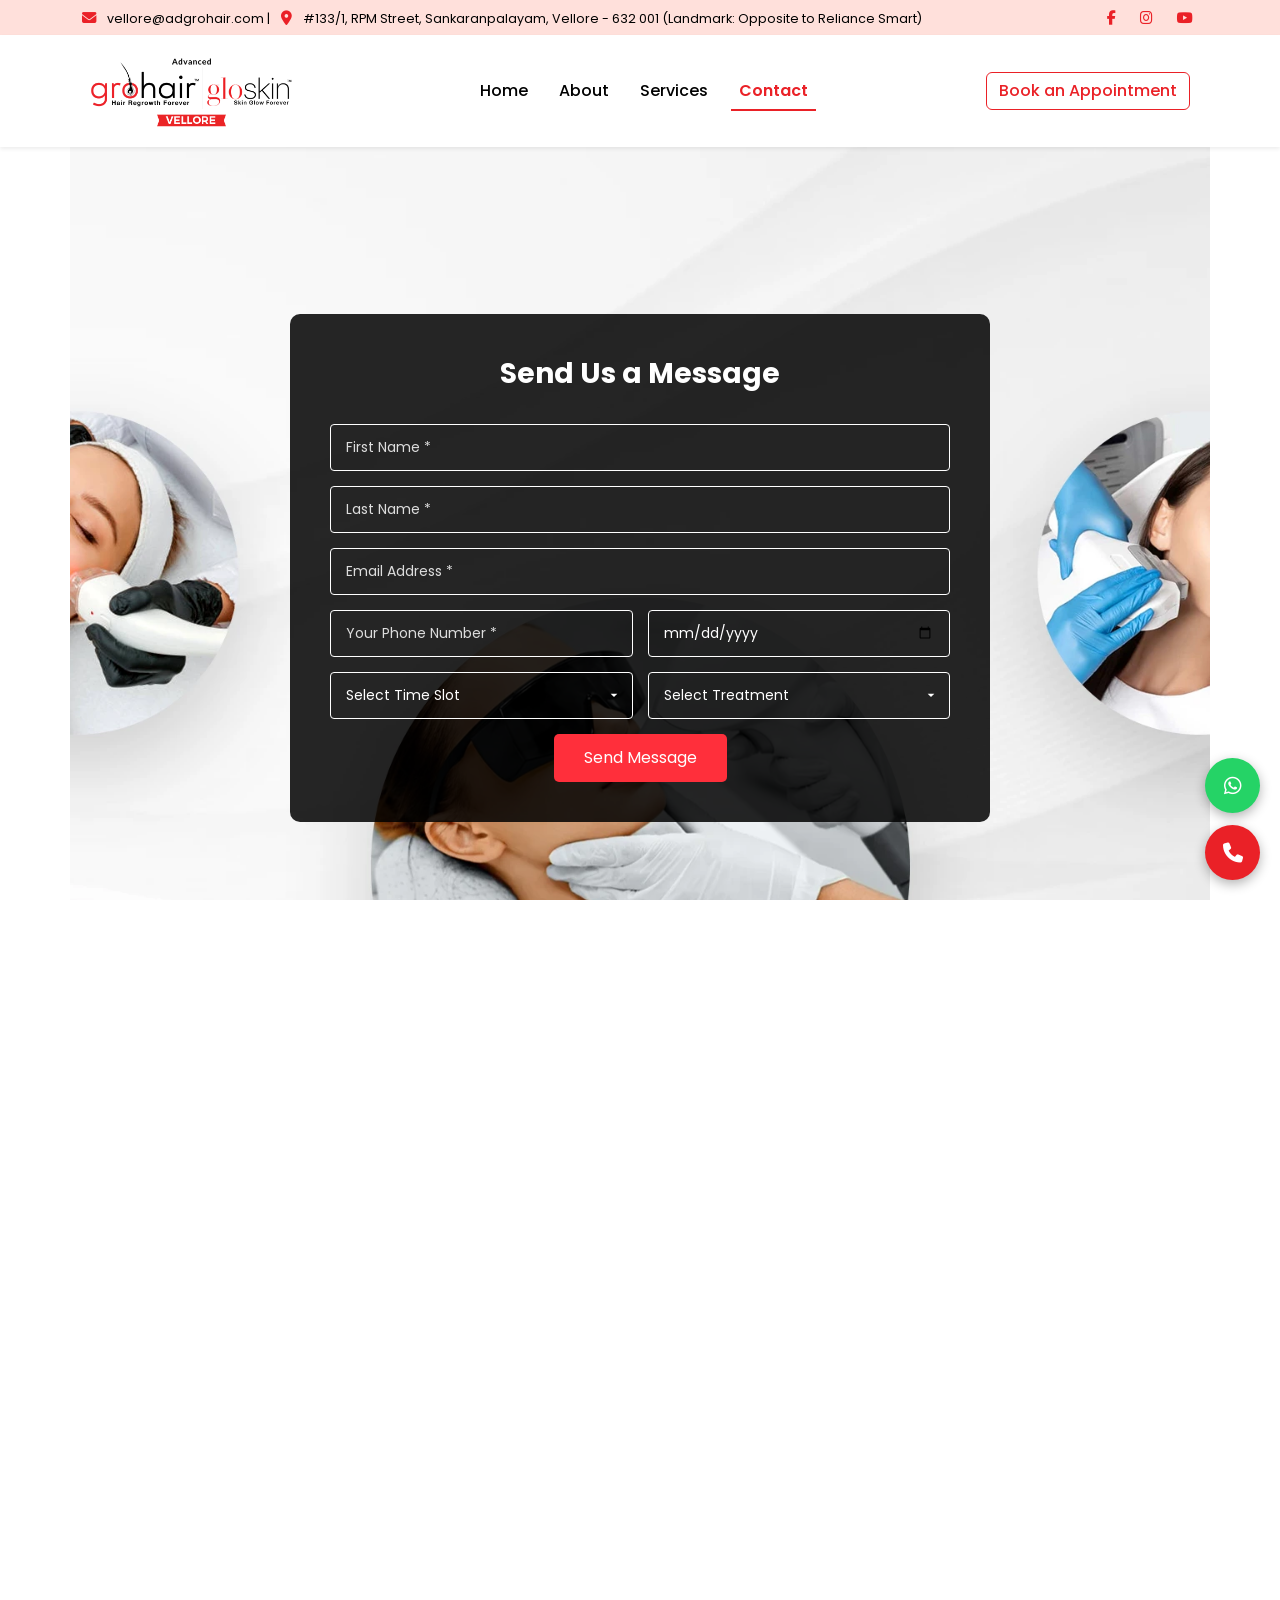
<file: contact.html>
<!DOCTYPE html>
<html lang="en">

<head>
  <meta charset="UTF-8" />
  <meta name="viewport" content="width=device-width, initial-scale=1.0" />
  <title>GroHair & GloSkin - Contact</title>
  <!-- Google Tag Manager -->
  <script>(function (w, d, s, l, i) {
      w[l] = w[l] || []; w[l].push({
        'gtm.start':
          new Date().getTime(), event: 'gtm.js'
      }); var f = d.getElementsByTagName(s)[0],
        j = d.createElement(s), dl = l != 'dataLayer' ? '&l=' + l : ''; j.async = true; j.src =
          'https://www.googletagmanager.com/gtm.js?id=' + i + dl; f.parentNode.insertBefore(j, f);
    })(window, document, 'script', 'dataLayer', 'GTM-WXD4KXWD');</script>

  <!-- End Google Tag Manager -->


  <link rel="shortcut icon" href="assets/images/logo.png" type="image/x-icon">
  <link href="https://cdn.jsdelivr.net/npm/bootstrap@5.3.3/dist/css/bootstrap.min.css" rel="stylesheet" />
  <link href="https://fonts.googleapis.com/css2?family=Poppins:wght@400;500;600;700&display=swap" rel="stylesheet" />
  <link rel="stylesheet" href="https://cdn.jsdelivr.net/npm/swiper@11/swiper-bundle.min.css" />
  <link rel="stylesheet" href="https://cdn.jsdelivr.net/npm/bootstrap-icons@1.11.3/font/bootstrap-icons.css">
  <link href="https://cdnjs.cloudflare.com/ajax/libs/font-awesome/6.4.0/css/all.min.css" rel="stylesheet">
  <link rel="stylesheet" href="style.css?v=2" />
  <!-- Meta Pixel Code -->
  <script>
    !function (f, b, e, v, n, t, s) {
      if (f.fbq) return; n = f.fbq = function () {
        n.callMethod ?
          n.callMethod.apply(n, arguments) : n.queue.push(arguments)
      };
      if (!f._fbq) f._fbq = n; n.push = n; n.loaded = !0; n.version = '2.0';
      n.queue = []; t = b.createElement(e); t.async = !0;
      t.src = v; s = b.getElementsByTagName(e)[0];
      s.parentNode.insertBefore(t, s)
    }(window, document, 'script',
      'https://connect.facebook.net/en_US/fbevents.js');
    fbq('init', '1101899361295319');
    fbq('track', 'PageView');
  </script>
  <noscript><img height="1" width="1" style="display:none"
      src="https://www.facebook.com/tr?id=1101899361295319&ev=PageView&noscript=1" /></noscript>
  <!-- End Meta Pixel Code -->

  <!-- Meta Pixel Code -->
  <script>
    !function (f, b, e, v, n, t, s) {
      if (f.fbq) return; n = f.fbq = function () {
        n.callMethod ?
          n.callMethod.apply(n, arguments) : n.queue.push(arguments)
      };
      if (!f._fbq) f._fbq = n; n.push = n; n.loaded = !0; n.version = '2.0';
      n.queue = []; t = b.createElement(e); t.async = !0;
      t.src = v; s = b.getElementsByTagName(e)[0];
      s.parentNode.insertBefore(t, s)
    }(window, document, 'script',
      'https://connect.facebook.net/en_US/fbevents.js');
    fbq('init', '1142570597698056');
    fbq('track', 'PageView');
  </script>
  <noscript><img height="1" width="1" style="display:none"
      src="https://www.facebook.com/tr?id=1142570597698056&ev=PageView&noscript=1" /></noscript>
  <!-- End Meta Pixel Code -->

  <!-- Meta Pixel Code -->
  <script>
  !function(f,b,e,v,n,t,s)
  {if(f.fbq)return;n=f.fbq=function(){n.callMethod?
  n.callMethod.apply(n,arguments):n.queue.push(arguments)};
  if(!f._fbq)f._fbq=n;n.push=n;n.loaded=!0;n.version='2.0';
  n.queue=[];t=b.createElement(e);t.async=!0;
  t.src=v;s=b.getElementsByTagName(e)[0];
  s.parentNode.insertBefore(t,s)}(window, document,'script',
  'https://connect.facebook.net/en_US/fbevents.js');
  fbq('init', '1262155795299335');
  fbq('track', 'PageView');
  </script>
  <noscript><img height="1" width="1" style="display:none"
  src="https://www.facebook.com/tr?id=1262155795299335&ev=PageView&noscript=1"
  /></noscript>
  <!-- End Meta Pixel Code -->

  <!-- Google tag (gtag.js) -->
  <script async src="https://www.googletagmanager.com/gtag/js?id=AW-17506016477"></script>
  <script>
    window.dataLayer = window.dataLayer || [];
    function gtag() { dataLayer.push(arguments); }
    gtag('js', new Date());

    gtag('config', 'AW-17506016477');
  </script>

  <script>
    function gtag_report_conversion(url) {
      var callback = function () {
        if (typeof (url) != 'undefined') {
          window.location = url;
        }
      };
      gtag('event', 'conversion', {
        'send_to': 'AW-17506016477/Gh0JCNPVyZsbEN25wptB',
        'event_callback': callback
      });
      return false;
    }
  </script>

</head>

<body>
  <!-- Google Tag Manager (noscript) -->
  <noscript><iframe src="https://www.googletagmanager.com/ns.html?id=GTM-WXD4KXWD" height="0" width="0"
      style="display:none;visibility:hidden"></iframe></noscript>

  <!-- End Google Tag Manager (noscript) -->

  <!-- Top Header -->
  <div class="top-header fixed-top">
    <div class="container d-flex justify-content-between align-items-center small">
      <div class="">
        <a href="mailto:vellore@adgrohair.com"><i class="fas fa-envelope me-2"></i> vellore@adgrohair.com | </a>
        <i class="fas fa-map-marker-alt ms-2 me-2"></i> #133/1, RPM Street, Sankaranpalayam, Vellore - 632 001
        (Landmark: Opposite to Reliance Smart)
      </div>
      <div>
        <a href="#" class="text-muted me-3"><i class="fab fa-facebook-f"></i></a>
        <a href="#" class="text-muted me-3"><i class="fab fa-instagram"></i></a>
        <a href="#" class="text-muted"><i class="fab fa-youtube"></i></a>
      </div>
    </div>
  </div>
  <!-- Header -->
  <nav class="navbar navbar-expand-lg bg-white shadow-sm py-3 fixed-top">
    <div class="container">
      <a class="navbar-brand" href="index.html">
        <img src="assets/images/logo.png" alt="GroHair GloSkin Logo" class="custom-logo">
      </a>
      <button class="navbar-toggler" type="button" data-bs-toggle="collapse" data-bs-target="#navbarNav">
        <span class="navbar-toggler-icon"></span>
      </button>
      <div class="collapse navbar-collapse header-nav" id="navbarNav">
        <ul class="navbar-nav mx-auto mb-2 mb-lg-0">
          <li class="nav-item"><a class="nav-link " href="index.html">Home</a></li>
          <li class="nav-item"><a class="nav-link" href="about.html">About</a></li>
          <li class="nav-item"><a class="nav-link" href="service.html">Services</a></li>
          <li class="nav-item"><a class="nav-link active" href="booking.html">Contact</a></li>
        </ul>
        <div class="d-flex">
          <a href="booking.html" class="btn btn-outline-dark me-2">Book an Appointment</a>
        </div>
      </div>
    </div>
  </nav>



  <div class="book-top-tag">
    <span>Contact</span>
    <h1>Get In Touch</h1>
  </div>

  <section class="container book-section">
    <div class="book-form-wrapper" style="max-width: 700px;">
      <h2>Send Us a Message</h2>
      <form id="appointmentForm" class="book-form">
        <input type="text" class="book-input" id="firstName" placeholder="First Name *" required />
        <input type="text" class="book-input" id="lastName" placeholder="Last Name *" required />
        <input type="email" class="book-input" id="email" placeholder="Email Address *" required />
        <input type="tel" class="book-input" id="mobile" name="mobile" pattern="\d{10}" inputmode="numeric"
          maxlength="10" title="Please enter a valid 10-digit phone number" placeholder="Your Phone Number *"
          required />
        <input type="date" class="book-input" id="appointmentDate" required />
        <select class="book-select" id="appointmentTime" required>
          <option value="" disabled selected>Select Time Slot</option>
          <option value="8-9">8:00 AM - 9:00 AM</option>
          <option value="9-10">9:00 AM - 10:00 AM</option>
          <option value="10-11">10:00 AM - 11:00 AM</option>
          <option value="11-12">11:00 AM - 12:00 PM</option>
          <option value="12-13">12:00 PM - 1:00 PM</option>
          <option value="13-14">1:00 PM - 2:00 PM</option>
          <option value="14-15">2:00 PM - 3:00 PM</option>
          <option value="15-16">3:00 PM - 4:00 PM</option>
          <option value="16-17">4:00 PM - 5:00 PM</option>
          <option value="17-18">5:00 PM - 6:00 PM</option>
          <option value="18-19">6:00 PM - 7:00 PM</option>
          <option value="19-20">7:00 PM - 8:00 PM</option>
        </select>
        <select class="book-select" id="treatment" name="treatment" required>
          <option value="" disabled selected>Select Treatment</option>
          <optgroup label="Hair Care">
            <option value="eyebrow-transplant">Eyebrow Transplant</option>
            <option value="stem-x-pro">Stem X Pro</option>
            <option value="mesotherapy">Mesotherapy</option>
            <option value="oxygen-laser-therapy">Oxygen Laser Therapy</option>
            <option value="scalp-micropigmentation">Scalp Micropigmentation</option>
            <option value="hair-transplant">Hair Transplant</option>
            <option value="regenpro9-gfc-therapy">RegenPro9 – GFC Therapy</option>
          </optgroup>
          <optgroup label="Skin Care">
            <option value="microblading">Microblading</option>
            <option value="wart-removal">Wart Removal</option>
            <option value="laser-hair-reduction">Laser Hair Reduction</option>
            <option value="hydrafacial">Hydrafacial</option>
            <option value="q-switch">Q-Switch</option>
            <option value="skin-brightening">Skin Brightening</option>
            <option value="rf-anti-aging-facial">RF Anti-Aging Facial</option>
            <option value="wrinkle-reduction-therapy">Wrinkle Reduction Therapy</option>
          </optgroup>
        </select>
        <div class="book-button-wrapper">
          <button type="submit" class="book-btn" onclick="gtag_report_conversion();">Send Message</button>
        </div>
      </form>

    </div>
  </section>

  <!-- Contact Info Cards -->
  <section class="contact-cards-section">
    <div class="contact-cards-container">
      <div class="contact-card">
        <div class="contact-card-icon">
          <i class="fas fa-phone"></i>
        </div>
        <h4>Phone</h4>
        <a href="tel:+917571856789">+91 75718 56789</a>
      </div>
      <div class="contact-card">
        <div class="contact-card-icon">
          <i class="fas fa-envelope"></i>
        </div>
        <h4>Email</h4>
        <a href="mailto:vellore@adgrohair.com">vellore@adgrohair.com</a>
      </div>
      <div class="contact-card">
        <div class="contact-card-icon">
          <i class="fas fa-map-marker-alt"></i>
        </div>
        <h4>Address</h4>
        <p>#133/1, RPM Street, Sankaranpalayam, Vellore - 632 001 (Landmark: Opposite to Reliance Smart)</p>
      </div>
    </div>
  </section>
  <!-- Footer Start -->
  <section class="grofooter-section">
    <div class="grofooter-container">
      <!-- Column 1: Logo + Tagline -->
      <div class="grofooter-brand">
        <a href="index.html">
          <img src="assets/images/logo.png" alt="GroHair Logo" class="grofooter-logo" />
        </a>
        <p class="grofooter-tagline">
          Restore your confidence today with our expert hair restoration solutions.<br>
          Book your consultation now!
        </p>
      </div>


      <!-- Column 2: Contact -->
      <div class="grofooter-contact">
        <h3 class="grofooter-heading">Contact</h3>
        <p>
          #133/1, RPM Street, Sankaranpalayam, Vellore - 632 001 (Landmark: Opposite to Reliance Smart)
        </p>

        <div class="grofooter-contact-line">
          <span class="grofooter-icon">📞</span>
          <a href="tel:+917571856789" class="grofooter-link">+91 75718 56789</a>
        </div>

        <div class="grofooter-contact-line">
          <span class="grofooter-icon">📧</span>
          <a href="mailto:vellore@adgrohair.com" class="grofooter-link">
            vellore@adgrohair.com
          </a>
        </div>
      </div>


      <!-- Column 3: Quick Links -->
      <div class="grofooter-links">
        <h3 class="grofooter-heading">Quick Links</h3>
        <a href="index.html">Home</a>
        <a href="about.html">About</a>
        <a href="service.html">Services</a>
        <a href="booking.html">Contact</a>
        <!-- <a href="#">Testimonials</a> -->
        <!-- <a href="#">FAQs</a> -->
      </div>

      <!-- Column 4: Locations (Map Embed) -->
      <div class="grofooter-map">
        <h3 class="grofooter-heading">Locations</h3>
        <iframe
          src="https://www.google.com/maps/embed?pb=!1m18!1m12!1m3!1d3889.08391767936!2d79.13043507454557!3d12.902325316394398!2m3!1f0!2f0!3f0!3m2!1i1024!2i768!4f13.1!3m3!1m2!1s0x3bad38e03134b855%3A0x3d7d2d4d1b8ae24e!2sAdvanced%20Grohair%20%26%20Gloskin%20Vellore!5e0!3m2!1sen!2sin!4v1757584518952!5m2!1sen!2sin"
          width="100%" height="200" style="border:0;" allowfullscreen="" loading="lazy"
          referrerpolicy="no-referrer-when-downgrade"></iframe>
      </div>
    </div>
  </section>

  <div class="grofooter-bottom">
    <p>
      &copy; <span id="currentYear"></span> GroHair & GloSkin. All rights reserved.
      Website created by
      <a href="https://discovertechnologies.co/" target="_blank" class="ara-link">
        ARA Discover Technologies - A unit of ARA Discoveries Pvt. Ltd.
      </a>
    </p>
  </div>
  </script>

  <script src="https://cdn.jsdelivr.net/npm/bootstrap@5.3.3/dist/js/bootstrap.bundle.min.js"></script>


  <script>
    document.getElementById("appointmentForm").addEventListener("submit", async function (e) {
      e.preventDefault();

      // ✅ Match backend JSON structure exactly
      const data = {
        firstName: document.getElementById("firstName").value.trim(),
        lastName: document.getElementById("lastName").value.trim(),
        email: document.getElementById("email").value.trim(),
        phone: document.getElementById("mobile").value.trim(),
        date: document.getElementById("appointmentDate").value,
        time: document.getElementById("appointmentTime").value,
        treatment: document.getElementById("treatment").value
      };

      console.log("Data being sent:", data);

      try {
        const response = await fetch("https://schoolcommunication-gmdtekepd3g3ffb9.canadacentral-01.azurewebsites.net/api/postMSMSForm/adGrowHair", {
          method: "POST",
          headers: {
            "Content-Type": "application/json",
            "Authorization": "Bearer 123"
          },
          body: JSON.stringify(data)
        });

        const result = await response.json();
        console.log("API Response:", result);

        if (!result.error) {
          // ✅ Success
          alert("✅ " + result.message);
          document.getElementById("appointmentForm").reset();
        } else {
          // ❌ Backend returned an error message
          alert("⚠️ " + result.message);
        }
      } catch (error) {
        console.error("Error:", error);
        alert("⚠️ An error occurred. Please try again later.");
      }
    });
  </script>


  <script>
    // Dynamically update year
    document.getElementById("currentYear").textContent = new Date().getFullYear();
  </script>
  <script>
    // Disable past dates in the date picker
    window.addEventListener("DOMContentLoaded", function () {
      const dateInput = document.getElementById("appointmentDate");
      const today = new Date().toISOString().split("T")[0];
      dateInput.setAttribute("min", today);
    });
  </script>

<!-- Fixed WhatsApp & Call Buttons -->
<div class="fixed-contact-btns">
  <a href="https://wa.me/917571856789" target="_blank" class="fixed-btn-whatsapp" aria-label="WhatsApp">
    <i class="fab fa-whatsapp"></i>
  </a>
  <a href="tel:+917571856789" class="fixed-btn-call" aria-label="Call">
    <i class="fas fa-phone"></i>
  </a>
</div>

</body>

</html>
</file>
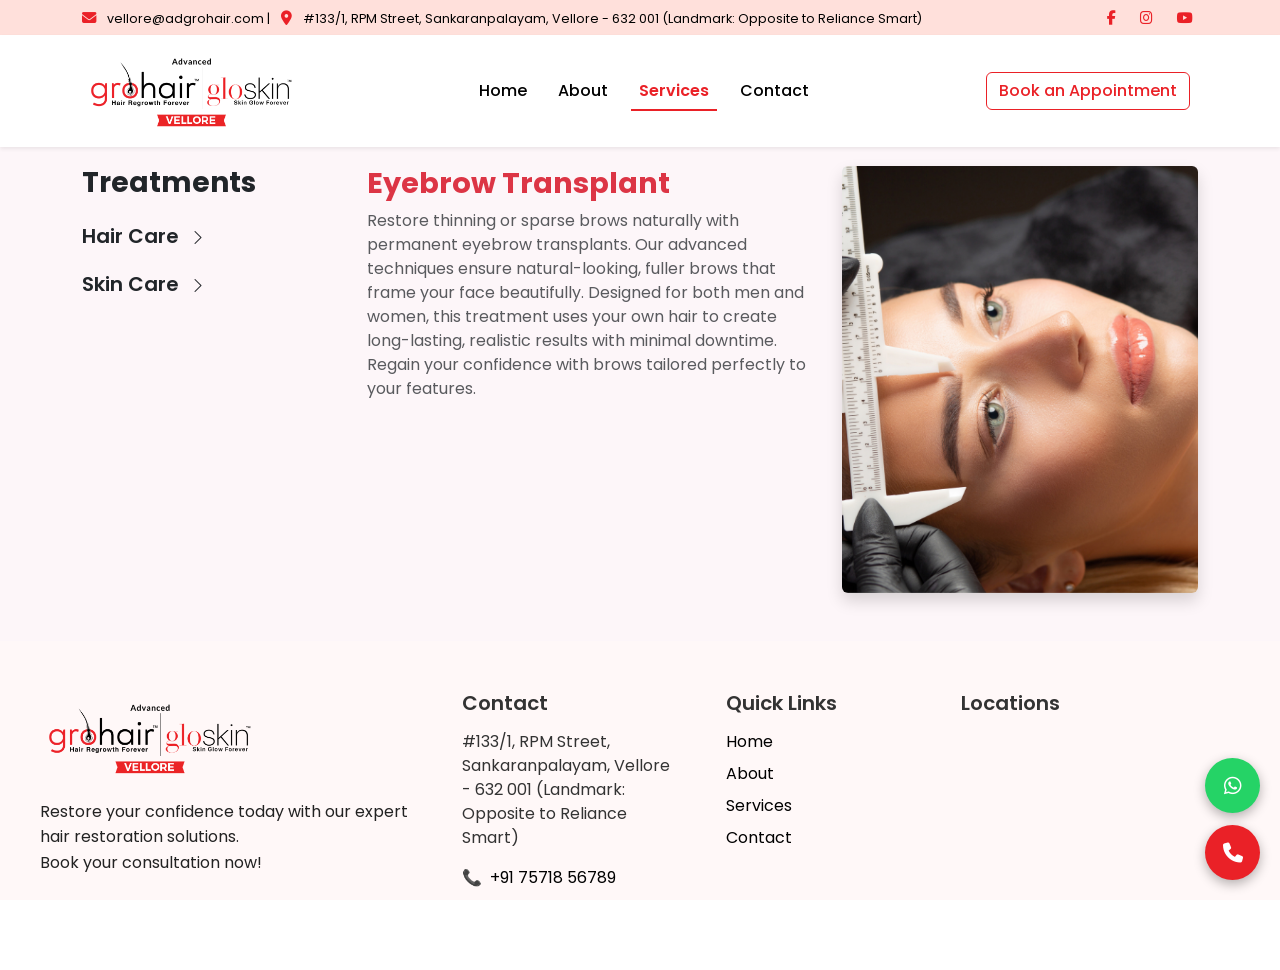
<file: service.html>
<!doctype html>
<html lang="en">
  <head>
    <meta charset="UTF-8" />
    <meta name="viewport" content="width=device-width, initial-scale=1.0" />
    <title>GroHair & GloSkin - Service</title>

    <!-- Google Tag Manager -->
    <script>
      (function (w, d, s, l, i) {
        w[l] = w[l] || [];
        w[l].push({ "gtm.start": new Date().getTime(), event: "gtm.js" });
        var f = d.getElementsByTagName(s)[0],
          j = d.createElement(s),
          dl = l != "dataLayer" ? "&l=" + l : "";
        j.async = true;
        j.src = "https://www.googletagmanager.com/gtm.js?id=" + i + dl;
        f.parentNode.insertBefore(j, f);
      })(window, document, "script", "dataLayer", "GTM-WXD4KXWD");
    </script>
    <!-- End Google Tag Manager -->

    <link
      rel="shortcut icon"
      href="assets/images/logo.png"
      type="image/x-icon"
    />
    <link
      href="https://cdn.jsdelivr.net/npm/bootstrap@5.3.3/dist/css/bootstrap.min.css"
      rel="stylesheet"
    />
    <link
      rel="stylesheet"
      href="https://cdn.jsdelivr.net/npm/bootstrap-icons@1.11.3/font/bootstrap-icons.css"
    />

    <link
      href="https://fonts.googleapis.com/css2?family=Poppins:wght@400;500;600;700&display=swap"
      rel="stylesheet"
    />
    <link
      rel="stylesheet"
      href="https://cdn.jsdelivr.net/npm/swiper@11/swiper-bundle.min.css"
    />
    <link rel="stylesheet" href="style.css?v=2" />
    <link
      href="https://cdnjs.cloudflare.com/ajax/libs/font-awesome/6.4.0/css/all.min.css"
      rel="stylesheet"
    />
    <!-- Meta Pixel Code -->
    <script>
      !(function (f, b, e, v, n, t, s) {
        if (f.fbq) return;
        n = f.fbq = function () {
          n.callMethod
            ? n.callMethod.apply(n, arguments)
            : n.queue.push(arguments);
        };
        if (!f._fbq) f._fbq = n;
        n.push = n;
        n.loaded = !0;
        n.version = "2.0";
        n.queue = [];
        t = b.createElement(e);
        t.async = !0;
        t.src = v;
        s = b.getElementsByTagName(e)[0];
        s.parentNode.insertBefore(t, s);
      })(
        window,
        document,
        "script",
        "https://connect.facebook.net/en_US/fbevents.js",
      );
      fbq("init", "1101899361295319");
      fbq("track", "PageView");
    </script>
    <noscript
      ><img
        height="1"
        width="1"
        style="display: none"
        src="https://www.facebook.com/tr?id=1101899361295319&ev=PageView&noscript=1"
    /></noscript>
    <!-- End Meta Pixel Code -->

    <!-- Meta Pixel Code -->
    <script>
      !(function (f, b, e, v, n, t, s) {
        if (f.fbq) return;
        n = f.fbq = function () {
          n.callMethod
            ? n.callMethod.apply(n, arguments)
            : n.queue.push(arguments);
        };
        if (!f._fbq) f._fbq = n;
        n.push = n;
        n.loaded = !0;
        n.version = "2.0";
        n.queue = [];
        t = b.createElement(e);
        t.async = !0;
        t.src = v;
        s = b.getElementsByTagName(e)[0];
        s.parentNode.insertBefore(t, s);
      })(
        window,
        document,
        "script",
        "https://connect.facebook.net/en_US/fbevents.js",
      );
      fbq("init", "1142570597698056");
      fbq("track", "PageView");
    </script>
    <noscript
      ><img
        height="1"
        width="1"
        style="display: none"
        src="https://www.facebook.com/tr?id=1142570597698056&ev=PageView&noscript=1"
    /></noscript>
    <!-- End Meta Pixel Code -->

    <!-- Meta Pixel Code -->
    <script>
    !function(f,b,e,v,n,t,s)
    {if(f.fbq)return;n=f.fbq=function(){n.callMethod?
    n.callMethod.apply(n,arguments):n.queue.push(arguments)};
    if(!f._fbq)f._fbq=n;n.push=n;n.loaded=!0;n.version='2.0';
    n.queue=[];t=b.createElement(e);t.async=!0;
    t.src=v;s=b.getElementsByTagName(e)[0];
    s.parentNode.insertBefore(t,s)}(window, document,'script',
    'https://connect.facebook.net/en_US/fbevents.js');
    fbq('init', '1262155795299335');
    fbq('track', 'PageView');
    </script>
    <noscript><img height="1" width="1" style="display:none"
    src="https://www.facebook.com/tr?id=1262155795299335&ev=PageView&noscript=1"
    /></noscript>
    <!-- End Meta Pixel Code -->

    <!-- Google tag (gtag.js) -->
    <script
      async
      src="https://www.googletagmanager.com/gtag/js?id=AW-17506016477"
    ></script>
    <script>
      window.dataLayer = window.dataLayer || [];
      function gtag() {
        dataLayer.push(arguments);
      }
      gtag("js", new Date());

      gtag("config", "AW-17506016477");
    </script>

    <script>
      function gtag_report_conversion(url) {
        var callback = function () {
          if (typeof url != "undefined") {
            window.location = url;
          }
        };
        gtag("event", "conversion", {
          send_to: "AW-17506016477/Gh0JCNPVyZsbEN25wptB",
          event_callback: callback,
        });
        return false;
      }
    </script>
  </head>
  <body>
    <!-- Google Tag Manager (noscript) -->
    <noscript
      ><iframe
        src="https://www.googletagmanager.com/ns.html?id=GTM-WXD4KXWD"
        height="0"
        width="0"
        style="display: none; visibility: hidden"
      ></iframe
    ></noscript>
    <!-- End Google Tag Manager (noscript) -->

    <!-- Top Header -->
    <div class="top-header fixed-top">
      <div
        class="container d-flex justify-content-between align-items-center small"
      >
        <div class="">
          <a href="mailto:vellore@adgrohair.com"
            ><i class="fas fa-envelope me-2"></i> vellore@adgrohair.com |
          </a>
          <i class="fas fa-map-marker-alt ms-2 me-2"></i> #133/1, RPM Street,
          Sankaranpalayam, Vellore - 632 001 (Landmark: Opposite to Reliance
          Smart)
        </div>
        <div>
          <a href="#" class="text-muted me-3"
            ><i class="fab fa-facebook-f"></i
          ></a>
          <a href="#" class="text-muted me-3"
            ><i class="fab fa-instagram"></i
          ></a>
          <a href="#" class="text-muted"><i class="fab fa-youtube"></i></a>
        </div>
      </div>
    </div>
    <!-- Header -->
    <nav class="navbar navbar-expand-lg bg-white shadow-sm py-3 fixed-top">
      <div class="container">
        <a class="navbar-brand" href="index.html">
          <img
            src="assets/images/logo.png"
            alt="GroHair GloSkin Logo"
            class="custom-logo"
          />
        </a>
        <button
          class="navbar-toggler"
          type="button"
          data-bs-toggle="collapse"
          data-bs-target="#navbarNav"
        >
          <span class="navbar-toggler-icon"></span>
        </button>
        <div class="collapse navbar-collapse header-nav" id="navbarNav">
          <ul class="navbar-nav mx-auto mb-2 mb-lg-0">
            <li class="nav-item">
              <a class="nav-link" href="index.html">Home</a>
            </li>
            <li class="nav-item">
              <a class="nav-link" href="about.html">About</a>
            </li>
            <li class="nav-item">
              <a class="nav-link active" href="service.html">Services</a>
            </li>
            <li class="nav-item">
              <a class="nav-link" href="booking.html">Contact</a>
            </li>
          </ul>
          <div class="d-flex">
            <a href="booking.html" class="btn btn-outline-dark me-2"
              >Book an Appointment</a
            >
          </div>
        </div>
      </div>
    </nav>

    <section class="treatment-detail-section py-5">
      <div class="container">
        <div class="row">
          <!-- Sidebar Navigation -->
          <div class="col-lg-3 mb-4 mb-lg-0">
            <h3 class="fw-bold mb-4">Treatments</h3>

            <div class="treatment-category">
              <h5 class="fw-semibold category-toggle" data-target="#hairCare">
                Hair Care <span class="toggle-arrow bi bi-chevron-right"></span>
              </h5>

              <ul class="treatment-nav list-unstyled collapse" id="hairCare">
                <!-- <img src="assets/images/Flw two clr.png" class="decorative-leafs" alt="Leaf Decorative"> -->

                <li class="active" data-target="tab1">
                  <span>01</span> Eyebrow Transplant
                </li>
                <li data-target="tab2"><span>02</span> Stem X Pro</li>
                <li data-target="tab3"><span>03</span> Mesotherapy</li>
                <li data-target="tab4"><span>04</span> Oxygen Laser Therapy</li>
                <li data-target="tab5">
                  <span>05</span> Scalp Micropigmentation
                </li>
                <li data-target="tab6"><span>06</span> Hair Transplant</li>
                <li data-target="tab7">
                  <span>07</span> RegenPro9 – GFC Therapy
                </li>
              </ul>
            </div>

            <div class="treatment-category mt-4">
              <h5 class="fw-semibold category-toggle" data-target="#skinCare">
                Skin Care <span class="toggle-arrow bi bi-chevron-right"></span>
              </h5>
              <ul class="treatment-nav list-unstyled collapse" id="skinCare">
                <!-- <img src="assets/images/Flw two clr.png" class="decorative-leafs" alt="Leaf Decorative"> -->
                <li data-target="skin1"><span>01</span>Microblading</li>
                <li data-target="skin2"><span>02</span>Wart Removal</li>
                <li data-target="skin3">
                  <span>03</span> Laser Hair Reduction
                </li>
                <li data-target="skin4"><span>04</span> Hydrafacial</li>
                <li data-target="skin5"><span>05</span>Q - Switch</li>
                <li data-target="skin6"><span>06</span>Skin Brightening</li>
                <li data-target="skin7">
                  <span>07</span> RF Anti Aging Facial
                </li>
                <li data-target="skin8">
                  <span>08</span>Wrinkle Reduction Therapy
                </li>
              </ul>
            </div>
          </div>

          <!-- Treatment Content -->
          <div class="col-lg-5 mb-4 mb-lg-0">
            <div id="tabContent">
              <div class="tab-pane active" id="tab1">
                <h2 class="treatment-title text-danger fw-bold">
                  Eyebrow Transplant
                </h2>
                <p class="text-muted">
                  Restore thinning or sparse brows naturally with permanent
                  eyebrow transplants. Our advanced techniques ensure
                  natural-looking, fuller brows that frame your face
                  beautifully. Designed for both men and women, this treatment
                  uses your own hair to create long-lasting, realistic results
                  with minimal downtime. Regain your confidence with brows
                  tailored perfectly to your features.
                </p>
              </div>

              <div class="tab-pane" id="tab2">
                <h2 class="treatment-title text-danger fw-bold">Stem X Pro</h2>
                <p class="text-muted">
                  Unlock the future of hair regrowth with Stem X Pro. This
                  revolutionary therapy harnesses the power of growth factors,
                  peptides, and regenerative compounds to reactivate dormant
                  follicles. By stimulating cellular activity deep in the scalp,
                  Stem X Pro promotes healthier, denser, and thicker hair
                  naturally. Experience cutting-edge results with a non-invasive
                  solution trusted by top hair experts.
                </p>
              </div>

              <div class="tab-pane" id="tab3">
                <h2 class="treatment-title text-danger fw-bold">Mesotherapy</h2>
                <p class="text-muted">
                  Feed your scalp the nutrients it deserves with Mesotherapy.
                  This minimally invasive treatment delivers a cocktail of
                  essential vitamins, minerals, and amino acids directly to the
                  hair roots. By improving blood circulation and revitalizing
                  the follicles, Mesotherapy enhances hair thickness, texture,
                  and strength. Ideal for anyone experiencing hair thinning or
                  early-stage hair loss.
                </p>
              </div>

              <div class="tab-pane" id="tab4">
                <h2 class="treatment-title text-danger fw-bold">
                  Oxygen Laser Therapy
                </h2>
                <p class="text-muted">
                  Breathe new life into your hair with Oxygen Laser Therapy — a
                  synergy of oxygen infusion and low-level laser stimulation.
                  This powerful combination boosts scalp oxygenation, energizes
                  weak follicles, and supports the natural growth cycle. Gentle,
                  painless, and clinically proven, this therapy helps you
                  achieve healthier, shinier hair from root to tip.
                </p>
              </div>

              <div class="tab-pane" id="tab5">
                <h2 class="treatment-title text-danger fw-bold">
                  Scalp Micropigmentation
                </h2>
                <p class="text-muted">
                  Instantly achieve the look of thicker, fuller hair with Scalp
                  Micropigmentation (SMP). Using ultra-fine, natural pigments,
                  SMP replicates the appearance of real hair follicles on the
                  scalp. Perfect for concealing thinning areas, scars, or
                  creating a sharper hairline — all with zero downtime. A
                  confidence-boosting treatment for both men and women seeking a
                  bold, defined look.
                </p>
              </div>
              <div class="tab-pane" id="tab6">
                <h2 class="treatment-title text-danger fw-bold">
                  Hair Transplant
                </h2>
                <p class="text-muted">
                  Reclaim your crown with our advanced Hair Transplant
                  techniques — FUE and FUT. Designed to deliver natural,
                  permanent results, this treatment relocates healthy hair
                  follicles to balding or thinning areas with precision and
                  care. Whether it's a receding hairline or crown thinning, this
                  procedure restores not just hair, but confidence too.
                  Experience dense, real-looking hair that grows with you.
                </p>
              </div>
              <div class="tab-pane" id="tab7">
                <h2 class="treatment-title text-danger fw-bold">
                  RegenPro9 – GFC Therapy
                </h2>
                <p class="text-muted">
                  Tap into the healing power of your own body with RegenPro9 GFC
                  Therapy — a breakthrough growth factor concentrate treatment.
                  Extracted from your blood and enriched with regenerative
                  factors, this therapy boosts follicle strength and awakens
                  dormant roots. Minimally invasive, clinically backed, and
                  tailored to your hair's needs, RegenPro9 is your go-to for
                  thicker, healthier strands — naturally.
                </p>
              </div>

              <!-- Skin Care Tabs -->
              <div class="tab-pane" id="skin1">
                <h2 class="treatment-title text-danger fw-bold">
                  Microblading
                </h2>
                <p class="text-muted">
                  Get perfectly shaped, fuller brows with semi-permanent pigment
                  that mimics real hair strokes. Ideal for sparse or uneven
                  brows, microblading gives you the look of naturally fuller
                  brows. Our specialists use precision techniques to map and
                  shape brows to complement your facial features, resulting in
                  symmetrical, balanced, and defined brows. Enjoy beautiful
                  brows with results lasting up to 18 months.
                </p>
              </div>

              <div class="tab-pane" id="skin2">
                <h2 class="treatment-title text-danger fw-bold">
                  Wart Removal
                </h2>
                <p class="text-muted">
                  Safe and effective removal of warts with advanced
                  dermatological techniques for smooth, blemish-free skin. Our
                  expert team uses minimally invasive procedures like laser
                  therapy or cryotherapy to target the wart at its root without
                  damaging surrounding skin. Quick, virtually painless, and with
                  minimal downtime — regain smooth, healthy skin effortlessly.
                </p>
              </div>

              <div class="tab-pane" id="skin3">
                <h2 class="treatment-title text-danger fw-bold">
                  Laser Hair Reduction
                </h2>
                <p class="text-muted">
                  Achieve long-term hair reduction with cutting-edge laser
                  technology. Suitable for all skin types, this advanced
                  treatment gently targets hair follicles to prevent regrowth,
                  leaving your skin soft and smooth. Forget the hassle of
                  constant shaving or waxing — enjoy silky, hair-free skin with
                  lasting results and confidence in every step.
                </p>
              </div>

              <div class="tab-pane" id="skin4">
                <h2 class="treatment-title text-danger fw-bold">Hydrafacial</h2>
                <p class="text-muted">
                  Reveal your best skin with the revolutionary Hydrafacial. This
                  multi-step treatment deeply cleanses, exfoliates, and hydrates
                  while infusing antioxidants and peptides into your skin. It’s
                  gentle yet powerful, removing dead skin cells and impurities,
                  while delivering intense hydration for immediate, radiant
                  glow. Perfect before special occasions or as part of a regular
                  skincare routine.
                </p>
              </div>

              <div class="tab-pane" id="skin5">
                <h2 class="treatment-title text-danger fw-bold">
                  Q-Switch Laser
                </h2>
                <p class="text-muted">
                  Brighten your complexion and reduce pigmentation with Q-Switch
                  Laser technology. This advanced laser penetrates deep into the
                  skin to break down melanin and discoloration, leaving your
                  complexion visibly clearer and more even. Ideal for
                  pigmentation, acne scars, and dull skin, this non-invasive
                  procedure restores youthful vibrancy with minimal downtime.
                </p>
              </div>

              <div class="tab-pane" id="skin6">
                <h2 class="treatment-title text-danger fw-bold">
                  Skin Brightening
                </h2>
                <p class="text-muted">
                  Transform dull, tired skin into a luminous, glowing
                  complexion. Our skin brightening treatments target
                  pigmentation irregularities, reduce dark spots, and restore
                  radiance using advanced dermatological formulations. Gentle
                  yet effective, this is your solution for achieving that
                  coveted, dewy glow and youthful brightness.
                </p>
              </div>

              <div class="tab-pane" id="skin7">
                <h2 class="treatment-title text-danger fw-bold">
                  RF Anti-Aging Facial
                </h2>
                <p class="text-muted">
                  Turn back the clock with Radio Frequency Anti-Aging Facial — a
                  non-invasive treatment that firms, lifts, and rejuvenates
                  sagging skin. Using RF technology, it stimulates collagen
                  production deep within the skin to reduce fine lines,
                  wrinkles, and laxity. Achieve smoother, tighter, and visibly
                  younger-looking skin without the need for surgery or
                  injectables.
                </p>
              </div>

              <div class="tab-pane" id="skin8">
                <h2 class="treatment-title text-danger fw-bold">
                  Wrinkle Reduction Therapy
                </h2>
                <p class="text-muted">
                  Smooth fine lines and wrinkles for a refreshed, youthful
                  appearance with expertly administered Wrinkle Reduction
                  Therapy treatments. Perfect for targeting forehead lines,
                  crow’s feet, and frown lines, Wrinkle Reduction Therapy
                  delivers subtle yet transformative results. Administered by
                  qualified professionals for natural-looking outcomes that
                  enhance your beauty without compromising expression.
                </p>
              </div>
            </div>
          </div>

          <!-- Treatment Image -->
          <div class="col-lg-4 position-relative">
            <div class="img-wrapper position-relative">
              <img
                src="assets/images/Eyebrow-Transplant.png"
                class="img-fluid rounded shadow"
                id="treatmentImage"
                alt="Treatment Image"
              />
              <!-- <img src="assets/images/Flw two clr.png" class="decorative-leaf" alt="Leaf Decorative"> -->
            </div>
          </div>
        </div>
      </div>
    </section>
    <!-- Footer Start -->
    <section class="grofooter-section">
      <div class="grofooter-container">
        <!-- Column 1: Logo + Tagline -->
        <div class="grofooter-brand">
          <a href="index.html">
            <img
              src="assets/images/logo.png"
              alt="GroHair Logo"
              class="grofooter-logo"
            />
          </a>
          <p class="grofooter-tagline">
            Restore your confidence today with our expert hair restoration
            solutions.<br />
            Book your consultation now!
          </p>
        </div>

        <!-- Column 2: Contact -->
        <div class="grofooter-contact">
          <h3 class="grofooter-heading">Contact</h3>
          <p>
            #133/1, RPM Street, Sankaranpalayam, Vellore - 632 001 (Landmark:
            Opposite to Reliance Smart)
          </p>

          <div class="grofooter-contact-line">
            <span class="grofooter-icon">📞</span>
            <a href="tel:+917571856789" class="grofooter-link"
              >+91 75718 56789</a
            >
          </div>

          <div class="grofooter-contact-line">
            <span class="grofooter-icon">📧</span>
            <a href="mailto:vellore@adgrohair.com" class="grofooter-link">
              vellore@adgrohair.com
            </a>
          </div>
        </div>

        <!-- Column 3: Quick Links -->
        <div class="grofooter-links">
          <h3 class="grofooter-heading">Quick Links</h3>
          <a href="index.html">Home</a>
          <a href="about.html">About</a>
          <a href="service.html">Services</a>
          <a href="booking.html">Contact</a>
          <!-- <a href="#">Testimonials</a> -->
          <!-- <a href="#">FAQs</a> -->
        </div>

        <!-- Column 4: Locations (Map Embed) -->
        <div class="grofooter-map">
          <h3 class="grofooter-heading">Locations</h3>
          <iframe
            src="https://www.google.com/maps/embed?pb=!1m18!1m12!1m3!1d3889.08391767936!2d79.13043507454557!3d12.902325316394398!2m3!1f0!2f0!3f0!3m2!1i1024!2i768!4f13.1!3m3!1m2!1s0x3bad38e03134b855%3A0x3d7d2d4d1b8ae24e!2sAdvanced%20Grohair%20%26%20Gloskin%20Vellore!5e0!3m2!1sen!2sin!4v1757584518952!5m2!1sen!2sin"
            width="100%"
            height="200"
            style="border: 0"
            allowfullscreen=""
            loading="lazy"
            referrerpolicy="no-referrer-when-downgrade"
          ></iframe>
        </div>
      </div>
    </section>

    <div class="grofooter-bottom">
      <p>
        &copy; <span id="currentYear"></span> GroHair & GloSkin. All rights
        reserved. Website created by
        <a
          href="https://discovertechnologies.co/"
          target="_blank"
          class="ara-link"
        >
          ARA Discover Technologies - A unit of ARA Discoveries Pvt. Ltd.
        </a>
      </p>
    </div>

    <script>
      // Dynamically update year
      document.getElementById("currentYear").textContent =
        new Date().getFullYear();
    </script>

    <script>
      document.querySelectorAll(".category-toggle").forEach((toggle) => {
        toggle.addEventListener("click", function () {
          const targetId = this.getAttribute("data-target");
          const arrow = this.querySelector(".toggle-arrow");
          const target = document.querySelector(targetId);

          // Toggle collapse
          target.classList.toggle("show");

          // Toggle arrow rotation
          arrow.classList.toggle("down");
        });
      });
    </script>

    <script>
      const categories = document.querySelectorAll(".category-toggle");
      const treatmentLists = document.querySelectorAll(".treatment-nav");
      const tabs = document.querySelectorAll(".treatment-nav li");
      const panes = document.querySelectorAll("#tabContent .tab-pane");
      const treatmentImage = document.getElementById("treatmentImage");

      const images = {
        tab1: "assets/images/Eyebrow-Transplant.png",
        tab2: "assets/images/Mesotherapy.png",
        tab3: "assets/images/Mesotherapy.png",
        tab4: "assets/images/Oxgen-Laser-Therapy.png",
        tab5: "assets/images/Scalp-Micropigmentation.png",
        tab6: "assets/images/hair-regrowth.png",
        tab7: "assets/images/genpro.png",
        skin1: "assets/images/micro.png",
        skin2: "assets/images/Wart-removal.png",
        skin3: "assets/images/hair-laser.png",
        skin4: "assets/images/hydrafacial.png",
        skin5: "assets/images/q-switch.png",
        skin6: "assets/images/skin-brightning.png",
        skin7: "assets/images/rf.png",
        skin8: "assets/images/botox.png",
      };

      // Toggle hair/skin sections
      categories.forEach((cat) => {
        cat.addEventListener("click", () => {
          const targetId = cat.getAttribute("data-target");
          treatmentLists.forEach((list) => {
            if ("#" + list.id === targetId) {
              list.classList.toggle("collapse");
            } else {
              list.classList.add("collapse");
            }
          });
        });
      });

      // Tab switching
      tabs.forEach((tab) => {
        tab.addEventListener("click", () => {
          tabs.forEach((t) => t.classList.remove("active"));
          tab.classList.add("active");

          panes.forEach((p) => p.classList.remove("active"));
          const target = tab.getAttribute("data-target");
          document.getElementById(target).classList.add("active");

          if (images[target]) treatmentImage.src = images[target];
        });
      });

      const categoryToggles = document.querySelectorAll(".category-toggle");

      categoryToggles.forEach((toggle) => {
        toggle.addEventListener("click", () => {
          categoryToggles.forEach((t) => t.classList.remove("active"));
          toggle.classList.add("active");
        });
      });
    </script>

    <script src="https://cdn.jsdelivr.net/npm/bootstrap@5.3.3/dist/js/bootstrap.bundle.min.js"></script>

    <!-- Fixed WhatsApp & Call Buttons -->
    <div class="fixed-contact-btns">
      <a
        href="https://wa.me/917571856789"
        target="_blank"
        class="fixed-btn-whatsapp"
        aria-label="WhatsApp"
      >
        <i class="fab fa-whatsapp"></i>
      </a>
      <a href="tel:+917571856789" class="fixed-btn-call" aria-label="Call">
        <i class="fas fa-phone"></i>
      </a>
    </div>
  </body>
</html>
</file>
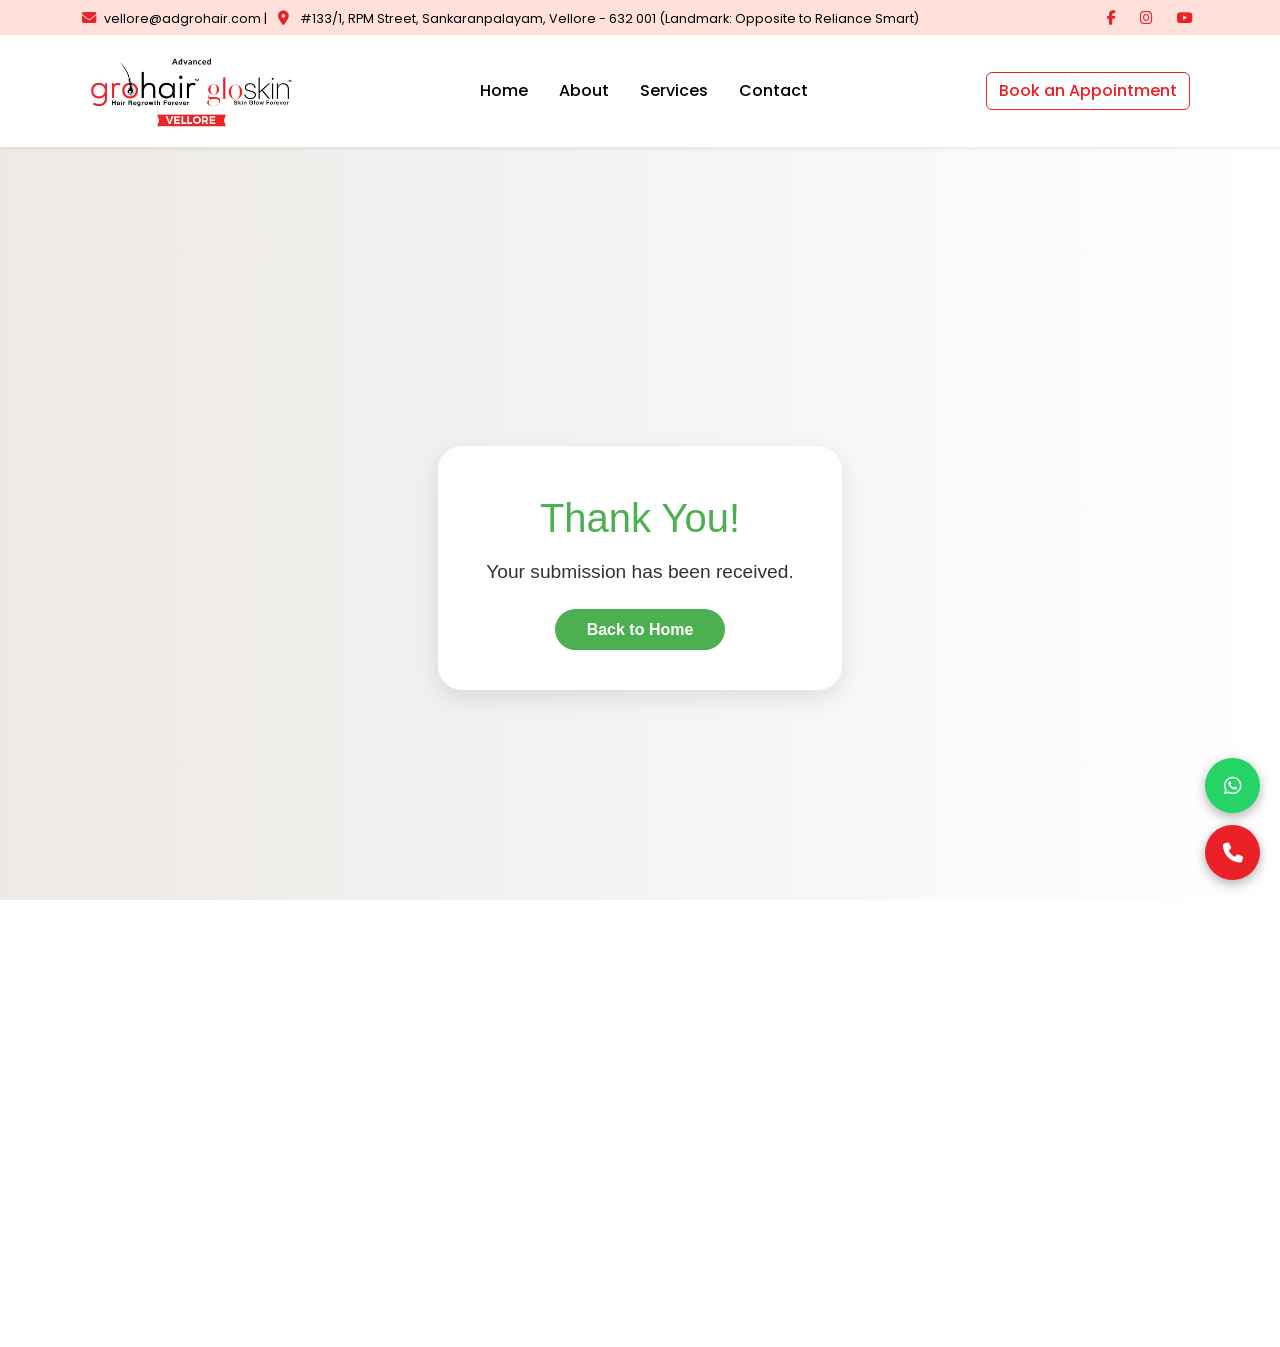
<file: thankyou.html>
<!doctype html>
<html lang="en">
  <head>
    <meta charset="UTF-8" />
    <meta name="viewport" content="width=device-width, initial-scale=1.0" />
    <title>GroHair & GloSkin - Vellore</title>
    <!-- Google Tag Manager -->
    <script>
      (function (w, d, s, l, i) {
        w[l] = w[l] || [];
        w[l].push({ "gtm.start": new Date().getTime(), event: "gtm.js" });
        var f = d.getElementsByTagName(s)[0],
          j = d.createElement(s),
          dl = l != "dataLayer" ? "&l=" + l : "";
        j.async = true;
        j.src = "https://www.googletagmanager.com/gtm.js?id=" + i + dl;
        f.parentNode.insertBefore(j, f);
      })(window, document, "script", "dataLayer", "GTM-WXD4KXWD");
    </script>
    <!-- End Google Tag Manager -->

    <link
      rel="shortcut icon"
      href="assets/images/logo.png"
      type="image/x-icon"
    />
    <link
      href="https://cdn.jsdelivr.net/npm/bootstrap@5.3.3/dist/css/bootstrap.min.css"
      rel="stylesheet"
    />
    <link
      href="https://fonts.googleapis.com/css2?family=Poppins:wght@400;500;600;700&display=swap"
      rel="stylesheet"
    />
    <link
      rel="stylesheet"
      href="https://cdn.jsdelivr.net/npm/swiper@11/swiper-bundle.min.css"
    />
    <link
      href="https://cdnjs.cloudflare.com/ajax/libs/font-awesome/6.4.0/css/all.min.css"
      rel="stylesheet"
    />

    <link rel="stylesheet" href="style.css?v=2" />
    <!-- Meta Pixel Code -->
    <script>
      !(function (f, b, e, v, n, t, s) {
        if (f.fbq) return;
        n = f.fbq = function () {
          n.callMethod
            ? n.callMethod.apply(n, arguments)
            : n.queue.push(arguments);
        };
        if (!f._fbq) f._fbq = n;
        n.push = n;
        n.loaded = !0;
        n.version = "2.0";
        n.queue = [];
        t = b.createElement(e);
        t.async = !0;
        t.src = v;
        s = b.getElementsByTagName(e)[0];
        s.parentNode.insertBefore(t, s);
      })(
        window,
        document,
        "script",
        "https://connect.facebook.net/en_US/fbevents.js",
      );
      fbq("init", "1101899361295319");
      fbq("track", "PageView");
    </script>
    <noscript
      ><img
        height="1"
        width="1"
        style="display: none"
        src="https://www.facebook.com/tr?id=1101899361295319&ev=PageView&noscript=1"
    /></noscript>
    <!-- End Meta Pixel Code -->

    <!-- Meta Pixel Code -->
    <script>
      !(function (f, b, e, v, n, t, s) {
        if (f.fbq) return;
        n = f.fbq = function () {
          n.callMethod
            ? n.callMethod.apply(n, arguments)
            : n.queue.push(arguments);
        };
        if (!f._fbq) f._fbq = n;
        n.push = n;
        n.loaded = !0;
        n.version = "2.0";
        n.queue = [];
        t = b.createElement(e);
        t.async = !0;
        t.src = v;
        s = b.getElementsByTagName(e)[0];
        s.parentNode.insertBefore(t, s);
      })(
        window,
        document,
        "script",
        "https://connect.facebook.net/en_US/fbevents.js",
      );
      fbq("init", "1142570597698056");
      fbq("track", "PageView");
    </script>
    <noscript
      ><img
        height="1"
        width="1"
        style="display: none"
        src="https://www.facebook.com/tr?id=1142570597698056&ev=PageView&noscript=1"
    /></noscript>
    <!-- End Meta Pixel Code -->

    <!-- Meta Pixel Code -->
    <script>
    !function(f,b,e,v,n,t,s)
    {if(f.fbq)return;n=f.fbq=function(){n.callMethod?
    n.callMethod.apply(n,arguments):n.queue.push(arguments)};
    if(!f._fbq)f._fbq=n;n.push=n;n.loaded=!0;n.version='2.0';
    n.queue=[];t=b.createElement(e);t.async=!0;
    t.src=v;s=b.getElementsByTagName(e)[0];
    s.parentNode.insertBefore(t,s)}(window, document,'script',
    'https://connect.facebook.net/en_US/fbevents.js');
    fbq('init', '1262155795299335');
    fbq('track', 'PageView');
    </script>
    <noscript><img height="1" width="1" style="display:none"
    src="https://www.facebook.com/tr?id=1262155795299335&ev=PageView&noscript=1"
    /></noscript>
    <!-- End Meta Pixel Code -->

    <!-- Google tag (gtag.js) -->
    <script
      async
      src="https://www.googletagmanager.com/gtag/js?id=AW-17506016477"
    ></script>
    <script>
      window.dataLayer = window.dataLayer || [];
      function gtag() {
        dataLayer.push(arguments);
      }
      gtag("js", new Date());

      gtag("config", "AW-17506016477");
    </script>

    <script>
      function gtag_report_conversion(url) {
        var callback = function () {
          if (typeof url != "undefined") {
            window.location = url;
          }
        };
        gtag("event", "conversion", {
          send_to: "AW-17506016477/Gh0JCNPVyZsbEN25wptB",
          event_callback: callback,
        });
        return false;
      }
    </script>

    <!-- Event snippet for Website Lead Form conversion page -->
    <script>
      gtag("event", "conversion", {
        send_to: "AW-17506016477/kGlHCI3N7ZsbEN25wptB",
      });
    </script>
  </head>
  <body>
    <!-- Google Tag Manager (noscript) -->
    <noscript
      ><iframe
        src="https://www.googletagmanager.com/ns.html?id=GTM-WXD4KXWD"
        height="0"
        width="0"
        style="display: none; visibility: hidden"
      ></iframe
    ></noscript>

    <!-- End Google Tag Manager (noscript) -->

    <!-- Top Header -->
    <div class="top-header fixed-top">
      <div
        class="container d-flex justify-content-between align-items-center small"
      >
        <div class="">
          <a href="mailto:vellore@adgrohair.com"
            ><i class="fas fa-envelope me-2"></i>vellore@adgrohair.com |
          </a>
          <i class="fas fa-map-marker-alt ms-2 me-2"></i> #133/1, RPM Street,
          Sankaranpalayam, Vellore - 632 001 (Landmark: Opposite to Reliance
          Smart)
        </div>
        <div>
          <a href="#" class="text-muted me-3"
            ><i class="fab fa-facebook-f"></i
          ></a>
          <a href="#" class="text-muted me-3"
            ><i class="fab fa-instagram"></i
          ></a>
          <a href="#" class="text-muted"><i class="fab fa-youtube"></i></a>
        </div>
      </div>
    </div>

    <!-- Main Header -->
    <nav class="navbar navbar-expand-lg bg-white shadow-sm py-3 fixed-top">
      <div class="container">
        <a class="navbar-brand" href="index.html">
          <img
            src="assets/images/logo.png"
            alt="GroHair GloSkin Logo"
            class="custom-logo"
          />
        </a>

        <button
          class="navbar-toggler"
          type="button"
          data-bs-toggle="collapse"
          data-bs-target="#navbarNav"
        >
          <span class="navbar-toggler-icon"></span>
        </button>

        <div class="collapse navbar-collapse header-nav" id="navbarNav">
          <ul class="navbar-nav mx-auto mb-2 mb-lg-0">
            <li class="nav-item">
              <a class="nav-link" href="index.html">Home</a>
            </li>
            <li class="nav-item">
              <a class="nav-link" href="about.html">About</a>
            </li>
            <li class="nav-item">
              <a class="nav-link" href="service.html">Services</a>
            </li>
            <li class="nav-item">
              <a class="nav-link" href="booking.html">Contact</a>
            </li>
          </ul>
          <div class="d-flex">
            <a href="booking.html" class="btn btn-outline-dark me-2"
              >Book an Appointment</a
            >
          </div>
        </div>
      </div>
    </nav>

    <div class="thankyou-container">
      <div class="thankyou-box">
        <h1>Thank You!</h1>
        <p>Your submission has been received.</p>
        <a href="/" class="thank-btn">Back to Home</a>
      </div>
    </div>

    <!-- Footer Start -->
    <section class="grofooter-section">
      <div class="grofooter-container">
        <!-- Column 1: Logo + Tagline -->
        <div class="grofooter-brand">
          <img
            src="assets/images/logo.png"
            alt="GroHair Logo"
            class="grofooter-logo"
          />
          <p class="grofooter-tagline">
            Restore your confidence today with our expert hair restoration
            solutions.<br />Book your consultation now!
          </p>
        </div>

        <!-- Column 2: Contact -->
        <div class="grofooter-contact">
          <h3 class="grofooter-heading">Contact</h3>
          <p>
            #133/1, RPM Street, Sankaranpalayam, Vellore - 632 001 (Landmark:
            Opposite to Reliance Smart)
          </p>

          <div class="grofooter-contact-line">
            <span class="grofooter-icon">📞</span>
            <a href="tel:+917571856789" class="grofooter-link"
              >+91 75718 56789</a
            >
          </div>

          <div class="grofooter-contact-line">
            <span class="grofooter-icon">📧</span>
            <a href="mailto:vellore@adgrohair.com" class="grofooter-link">
              vellore@adgrohair.com
            </a>
          </div>
        </div>

        <!-- Column 3: Quick Links -->
        <div class="grofooter-links">
          <h3 class="grofooter-heading">Quick Links</h3>
          <a href="index.html">Home</a>
          <a href="about.html">About</a>
          <a href="service.html">Services</a>
          <a href="booking.html">Book Appointment</a>
          <!-- <a href="#">Testimonials</a> -->
          <!-- <a href="#">FAQs</a> -->
        </div>

        <!-- Column 4: Locations (Map Embed) -->
        <div class="grofooter-map">
          <h3 class="grofooter-heading">Locations</h3>
          <iframe
            src="https://www.google.com/maps/embed?pb=!1m18!1m12!1m3!1d3889.08391767936!2d79.13043507454557!3d12.902325316394398!2m3!1f0!2f0!3f0!3m2!1i1024!2i768!4f13.1!3m3!1m2!1s0x3bad38e03134b855%3A0x3d7d2d4d1b8ae24e!2sAdvanced%20Grohair%20%26%20Gloskin%20Vellore!5e0!3m2!1sen!2sin!4v1757584518952!5m2!1sen!2sin"
            width="100%"
            height="200"
            style="border: 0"
            allowfullscreen=""
            loading="lazy"
            referrerpolicy="no-referrer-when-downgrade"
          ></iframe>
        </div>
      </div>
    </section>
    <!-- Copyrights -->
    <div class="grofooter-bottom">
      <p>
        &copy; <span id="currentYear"></span> GroHair & GloSkin. All rights
        reserved. Website created by
        <a
          href="https://discovertechnologies.co/"
          target="_blank"
          class="ara-link"
        >
          ARA Discover Technologies - A unit of ARA Discoveries Pvt. Ltd.
        </a>
      </p>
    </div>

    <!-- Fixed WhatsApp & Call Buttons -->
    <div class="fixed-contact-btns">
      <a
        href="https://wa.me/917571856789"
        target="_blank"
        class="fixed-btn-whatsapp"
        aria-label="WhatsApp"
      >
        <i class="fab fa-whatsapp"></i>
      </a>
      <a href="tel:+917571856789" class="fixed-btn-call" aria-label="Call">
        <i class="fas fa-phone"></i>
      </a>
    </div>
  </body>
</html>
</file>
<file: style.css>
* {
  scrollbar-width: thin;
  scrollbar-color: #ec2024 #f1f1f1;
}

body, html {
  margin: 0;
  padding: 0;
  height: 100%;
  width: 100%;
  font-family: 'Poppins', sans-serif;
 padding-top: 59px;
 overflow-x: hidden;
}
/* Whole scrollbar */
::-webkit-scrollbar {
  width: 10px;
  height: 10px;
}

/* For most modern browsers */
input[type="date"] {
  color: #333; /* or any visible color */
}

/* For mobile Safari and older Android WebViews */
input[type="date"]::-webkit-datetime-edit {
  color: #333;
}

/* Optional: placeholder color (though not shown by default on type="date") */
input[type="date"]::placeholder {
  color: #999; /* fallback if placeholder ever shows */
}


/* Track (the background) */
::-webkit-scrollbar-track {
  background: #f1f1f1; /* light gray or anything neutral */
  border-radius: 10px;
}

/* Thumb (the handle) */
::-webkit-scrollbar-thumb {
  background: #ec2024; /* your brand red */
  border-radius: 10px;
  border: 2px solid #f1f1f1; /* optional for inner spacing effect */
}

/* Hover effect */
::-webkit-scrollbar-thumb:hover {
  background: #ba0c1d; /* darker red on hover */
}

/* HERO SECTION */
.hero-overlay {
  position: relative;
  height: 100vh;
  background: url("assets/images/hero.png") center/cover no-repeat;
  display: flex;
  align-items: center;
  justify-content: center;
  color: #fff;
}

.overlay-content {
  background: rgba(0,0,0,0.6);
  padding: 40px;
  border-radius: 12px;
  text-align: center;
  max-width: 700px;
}

.overlay-content h1 {
  font-size: 3rem;
  margin-bottom: 20px;
}

.overlay-content p {
  font-size: 1.2rem;
  margin-bottom: 25px;
}

.overlay-span {
  color: #ffdada;
  font-weight: 200;
  margin-top: 10px;
}

.hero-buttons {
  display: flex;
  justify-content: center;
  gap: 15px;
  flex-wrap: wrap;
}

.btn-main {
  background: #EA2127;
  color: #fff;
  padding: 12px 28px;
  border-radius: 6px;
  text-decoration: none;
  font-weight: 600;
}

.btn-alt {
  border: 2px solid #fff;
  padding: 12px 28px;
  border-radius: 6px;
  text-decoration: none;
  color: #fff;
}



.top-header {
  background-color: #ffe0db;
  font-size: 0.9rem;
  color: #000;
  border-bottom: 1px solid #e0e0e0;
  padding: 10px 0;      /* ✅ smaller padding for tighter look */
  position: fixed;
  top: 0;
  left: 0;
  right: 0;
  z-index: 1030;
  margin: 0;           /* ✅ no margin */
}
.top-header i {
  color: #EA2127;            /* muted grey by default */
  margin-right: 5px;
  transition: color 0.3s ease;
  font-size: 0.9rem;
}



.top-header a:hover i {
  color: #dc3545;            /* red on hover */
}


.navbar.fixed-top {
  top: calc(10px * 2 + 1px + 0.9rem);  /* ✅ matches the top-header’s height calculation */
  margin: 0;          /* ✅ no margin */
  z-index: 1040;
}

.top-header a {
  color: #000 ;
  transition: color 0.3s;
  text-decoration: none;
}

.top-header a:hover {
  color: #dc3545; /* Red on hover */
}

.top-header i {
  margin-right: 5px;
}

.navbar {
  z-index: 1030; /* stays above other content */
}


.navbar-nav .nav-link {
  position: relative;
  padding: 0.5rem 1rem;
  font-weight: 500;
  color: #333; /* Default color */
  transition: color 0.3s, border-color 0.3s;
}

.navbar-nav .nav-link:hover {
  color: #EA2127; /* Your theme red color */
}

.navbar-nav .nav-link.active {
  color: #EA2127; /* Active tab color */
  font-weight: 600;
}

/* Optional: underline on active or hover */
.navbar-nav .nav-link::after {
  content: '';
  position: absolute;
  left: 0;
  bottom: 0;
  height: 2px;
  width: 0;
  background-color: #EA2127;
  transition: width 0.3s ease;
}

.navbar-nav .nav-link:hover::after,
.navbar-nav .nav-link.active::after {
  width: 100%;
}


.header-nav .nav-link {
  color: #000;
  margin-right: 15px;
  font-weight: 500;
}

.header-nav .btn-primary {
  background-color: #EA2127;
  border-color: #EA2127;
  margin-left: 10px;
  font-weight: 500;
}

.header-nav .btn-outline-dark {
  border-color: #EA2127;
  color: #EA2127;
  font-weight: 500;
}

.btn-outline-dark:hover {
  background-color: #EA2127;
  border-color: #EA2127;
  color: #fff;
  transform: scale(1.05);    /* Slight zoom effect */
}
.btn-outline-dark {
  border-color: #EA2127;
  color: #EA2127;
  transition: all 0.3s ease;
}
.navbar-brand {
  color: #EA2127 !important;
  font-weight: 700;
  font-size: 1.5rem;
    display: flex;
  align-items: center;
  max-height: 80px; /* Lock the navbar brand height */
  overflow: hidden;
}
.custom-logo {
  height: auto;
  max-height: 92px; /* Increase this to scale logo visually */
  object-fit: contain;
  transition: transform 0.3s ease-in-out;
}

.custom-logo:hover {
  transform: scale(1.05); /* Optional: adds subtle hover zoom */
}


/* === BREAKPOINTS === */

/* <576px - Mobile Phones */
@media (max-width: 575.98px) {
  .hero-section {
    display: flex;
    flex-direction: column;
     height: auto;
  }

  .navbar.fixed-top {
    top: 0;
  }
.top-header {
  display: none;
}
  .hero-left {
    padding: 70px 15px;
    text-align: center;

  }

  .hero-left h1 {
    font-size: 1.8rem;
  }

  .hero-left p {
    font-size: 1rem;
  }

  .hero-left .btn {
    width: 100%;
    margin-bottom: 10px;
  }

  .hero-right {
    width: 100%;
    height: 100vh; /* ✅ Fills full viewport height on mobile */
    overflow: hidden;
    position: relative;
  }

  .hero-right img {
    width: 100%;
    height: 100%;
    object-fit: cover; /* ✅ This is the king here → fills perfectly without distortion */
    display: block;
  }
}



/* 576px - 767.98px (Small Devices - Large Phones / Small Tablets) */
@media (min-width: 576px) and (max-width: 767.98px) {
    .hero-section {
    display: flex;
    flex-direction: column;
     height: auto;
  }

  .navbar.fixed-top {
    top: 0;
  }
  .hero-section {
    flex-direction: column;
  }
  .hero-left {
    padding: 40px 25px;
    text-align: center;
  }
  .hero-left h1 {
    font-size: 2rem;
  }
  .hero-left .btn {
    width: 100%;
    margin-bottom: 10px;
  }
  .hero-right {
    height: 300px;
  }
}

/* 768px - 991.98px (Tablets) */
@media (min-width: 768px) and (max-width: 991.98px) {
  .hero-left {
    padding: 50px;
  }
  .hero-left h1 {
    font-size: 2.3rem;
  }
  .hero-left p {
    font-size: 1.05rem;
  }
  .hero-right {
    height: 100%;
  }
}

/* 992px - 1199.98px (Small Desktops) */
@media (min-width: 992px) and (max-width: 1199.98px) {
  .hero-left {
    padding: 60px;
  }
  .hero-left h1 {
    font-size: 2.5rem;
  }
}

/* 1200px - 1399.98px (Large Desktops) */
@media (min-width: 1200px) and (max-width: 1399.98px) {
  .hero-left h1 {
    font-size: 2.8rem;
  }
}

    /* <!------------------------------------ Self-Care Steps Section --------------------------------------> */

    .selfcare-wrapper {
      margin-top: 50px;
      background: url('assets/images/bgs.png') no-repeat center top;
      background-size: cover;
      padding: 120px 20px 80px;
      color: #333;
    }

    .selfcare-wrapper h2 {
      font-size: 2.5rem;
      margin-bottom: 20px;
      font-weight: 600;
    }

    .selfcare-wrapper .step {
      margin-bottom: 40px;
    }

    .selfcare-wrapper .step h5 {
      color: #EA2127;
      font-weight: 600;
      margin-top: 15px;
    }

    .selfcare-wrapper .step p {
      color: #555;
      margin-top: 10px;
      font-size: 0.95rem;
    }

    .selfcare-wrapper .btn-primary {
      background-color: #EA2127;
      border-color: #EA2127;
      padding: 12px 25px;
      font-weight: 500;
      margin-top: 20px;
    }
.heading-wrapper {
  min-height: 60px; /* Set this to the tallest expected heading height */
  display: flex;
  align-items: center;
  justify-content: center;
}
.step {
  display: grid;
  grid-template-rows: auto 50px 1fr;
}

.step-heading {
  margin-bottom: 0;
  display: flex;
  align-items: center;
  justify-content: center;
}

.step-description {
  color: #555;
  margin-top: 10px;
}
.step img {
  height: 240px;
  width: auto;
  display: block;
  margin: 0 auto;
}


.swiper {
  width: 100%;
  padding: 60px 50px;
}

.swiper-wrapper {
  align-items: center;
}
.swiper-slide {
  background: #fff;
  border-radius: 12px;
  padding: 25px;
  box-shadow: 0 4px 12px rgba(0,0,0,0.1);
  transition: transform 0.4s ease, box-shadow 0.4s ease;
}

.swiper-slide-active {
  transform: scale(1.05);  /* Slight pop */
  box-shadow: 0 12px 30px rgba(0,0,0,0.15);
}

.swiper-wrapper {
  display: flex;
}


.review-author {
  display: flex;
  align-items: center;
  margin-top: 15px;
}

.review-card img {
  border-radius: 50%;
  width: 40px;
  height: 40px;
  margin-right: 10px;
  margin-bottom: 10px !important;
}

.name {
  font-weight: bold;
  color: #EA2127;
}

.swiper-button-next,
.swiper-button-prev {
  background: #EA2127;
  color: #fff;
  width: 40px;
  height: 40px;
  border-radius: 50%;
  display: flex;
  justify-content: center;
  align-items: center;
  box-shadow: 0 4px 10px rgba(0,0,0,0.15);
}

.swiper-button-next::after,
.swiper-button-prev::after {
  font-size: 16px;
}


.review-author {
  display: flex;
  align-items: center;
  margin-top: 15px;
}

.name {
  font-weight: bold;
  color: #EA2127;
}



@media (max-width: 575.98px) {
  .selfcare-wrapper {
    padding: 80px 15px 60px;
  }

  .selfcare-wrapper h2 {
    font-size: 1.8rem;
  }

  .step img {
    height: 180px;
  }

  .swiper {
    padding: 40px 30px;
  }

  .swiper-slide {
    padding: 35px;
  }
}

/* Small Devices (576px - 767.98px) */
@media (min-width: 576px) and (max-width: 767.98px) {
  .selfcare-wrapper h2 {
    font-size: 2rem;
  }

  .step img {
    height: 200px;
  }

  .swiper {
    padding: 40px 20px;
  }
   .swiper-slide {
    padding: 35px;
  }
}

/* Medium Devices (768px - 991.98px) */
@media (min-width: 768px) and (max-width: 991.98px) {
  .selfcare-wrapper {
    padding: 100px 30px 70px;
  }

  .selfcare-wrapper h2 {
    font-size: 2.2rem;
  }

  .step img {
    height: 220px;
  }

  .swiper {
    padding: 50px 30px;
  }
}

/* Large Devices (992px - 1199.98px) */
@media (min-width: 992px) and (max-width: 1199.98px) {
  .selfcare-wrapper {
    padding: 120px 50px 80px;
  }

  .selfcare-wrapper h2 {
    font-size: 2.3rem;
  }

  .step img {
    height: 240px;
  }

  .swiper {
    padding: 60px 40px;
  }
}

/* Extra Large Devices (1200px - 1399.98px) */
@media (min-width: 1200px) and (max-width: 1399.98px) {
  .selfcare-wrapper {
    padding: 120px 70px 90px;
  }

  .selfcare-wrapper h2 {
    font-size: 2.5rem;
  }

  .step img {
    height: 260px;
  }

  .swiper {
    padding: 70px 50px;
  }
}



/* treatments------------------------------- */

.popular-leaf-img {
  position: absolute;
  top: 0;         /* position at the top */
  right: 0;       /* right edge of the container */
  width: 100px;   /* control the size */
 /* subtle, like your screenshot */
  z-index: 1;
  pointer-events: none; /* clicks pass through to slider buttons */
}


.treatment-card:hover .leaf-img {
  opacity: 0.5; /* increase opacity slightly on hover for effect */
}


.popular-treatments .row {
  display: flex;
  flex-wrap: wrap;
}

.popular-treatments .col-lg-4 {
  flex: 0 0 auto;
  width: 33.3333%;
  max-width: 33.3333%;
}

.popular-treatments .col-lg-8 {
  flex: 0 0 auto;
  width: 66.6666%;
  max-width: 66.6666%;
  overflow: hidden; /* THIS prevents swiper from overflowing into left */
  position: relative; /* For swiper absolute positioning if needed */
}

.popularSwiper {
  overflow: visible; /* allow slides to breathe */
}

.popularSwiper .swiper-wrapper {
  display: flex;
}

.popularSwiper .swiper-slide {
  min-width: 280px; /* fixed or adjust based on your design */
  margin-right: 20px;
}

.treatment-card {
  background: #fff7f9;
  border-radius: 10px;
  overflow: hidden;
  transition: transform 0.3s ease;
}

.treatment-card:hover {
  transform: translateY(-5px);
}

.treatment-card img {
  width: 100%;
  height: auto;
  object-fit: cover;
  border-radius: 10px;
}

.treatment-card .card-body {
  padding: 20px;
}

.treatment-card h5 {
  font-size: 1.1rem;
  margin-bottom: 0.5rem;
}

.treatment-card a {
  color: #EA2127;
  text-decoration: none;
  font-weight: 500;
}

.treatments-prev,
.treatments-next {
  width: 35px;
  height: 35px;
  background: #f5ddea;
  color: #000 !important;
  border-radius: 50%;
  border: none;
  font-weight: bold;
  transition: background 0.3s;
}

.treatments-prev:hover,
.treatments-next:hover {
  background: #EA2127;
  color: #fff;
}

/* Swiper overrides */
.popularSwiper {
  overflow: visible;
}
.popularSwiper .swiper-slide {
  width: 260px; /* adjust card width */
  margin-right: 20px;
}

.card-body a{
  color:#EA2127 !important;
}

/* Default Styles (for >=1400px screens or desktops) already defined above */

/* 1200px - 1399px (Large Desktops) */
@media (max-width: 1399.98px) {
  .popularSwiper .swiper-slide {
    width: 240px;  /* slightly smaller cards */
    margin-right: 16px;
  }

  .treatment-card .card-body {
    padding: 16px;
  }
}

/* 992px - 1199px (Medium Desktops / Tablets Landscape) */
@media (max-width: 1199.98px) {
  .popular-treatments .col-lg-4 {
    width: 100%; /* Stack on smaller screens */
    text-align: center;
    margin-bottom: 20px;
  }

  .popular-treatments .col-lg-8 {
    width: 100%;
  }

  .popularSwiper .swiper-slide {
    width: 220px;
    margin-right: 15px;
  }

  .treatments-prev,
  .treatments-next {
    width: 32px;
    height: 32px;
  }
}

/* 768px - 991px (Tablets Portrait) */
@media (max-width: 991.98px) {
    .popular-treatments .col-lg-4 {
    width: 100% !important;
    max-width: 100% !important;
  }

  .popular-treatments .row {
    flex-direction: column !important;
  }

  .popular-treatments .treatments-prev,
  .popular-treatments .treatments-next {
    margin: 0 5px;
  }

  .popular-treatments .treatments-prev,
  .popular-treatments .treatments-next {
    width: 40px;
    height: 40px;
  }
  .popular-treatments .col-lg-8 {
    width: 100% !important;
    max-width: 100% !important;
  }
}

/* Below 576px (Phones) */
@media (max-width: 575.98px) {
   .popular-treatments .col-lg-4 {
    width: 100% !important;
    max-width: 100% !important;
  }

  .popular-treatments .row {
    flex-direction: column !important;
  }

  .popular-treatments .treatments-prev,
  .popular-treatments .treatments-next {
    margin: 0 5px;
  }

  .popular-treatments .treatments-prev,
  .popular-treatments .treatments-next {
    width: 40px;
    height: 40px;
  }
  .popular-treatments .col-lg-8 {
    width: 100% !important;
    max-width: 100% !important;
  }
}


.faq-section {
  background-color: #f7fafd;
  font-family: 'Poppins', sans-serif;
  background: url('assets/images/Vector\ 10.png') no-repeat center top;
}

.faq-search {
  position: relative;
  max-width: 500px;
}

.faq-search input {
  padding-right: 40px;
  border-radius: 6px;
  border: 1px solid #ccc;
}

.faq-search .search-btn {
  position: absolute;
  right: 10px;
  top: 50%;
  transform: translateY(-50%);
  background: none;
  border: none;
  color: #EA2127;
  font-size: 1.2rem;
}

.accordion-button:not(.collapsed) {
  color: #dc3545; /* Bootstrap’s red or use your custom red code */
  background-color: #ffe6e9; /* light red background (optional, remove if you want white) */
  box-shadow: inset 0 -1px 0 rgba(0,0,0,.125);
}

.accordion-button:focus {
  border-color: #dc3545;
  box-shadow: 0 0 0 0.25rem rgba(220, 53, 69, 0.25);
}


.accordion-button {
  font-size: 0.95rem;
  color: #000;
  font-weight: 500;
}

.accordion-button:focus {
  box-shadow: none;
}

.faq-leaf-img {
  position: absolute;
  right: 0;
  bottom: 0;
  width: 180px;
  z-index: 0;
  opacity: 0.8;
}

.btn-primary {
  background-color: #EA2127;
  border-color: #EA2127;
  font-weight: 500;
}
 .grofooter-section {
    background-color: #fff8f8;
    padding: 50px 20px;
  }

  .grofooter-container {
    display: grid;
    grid-template-columns: 1fr;
    gap: 30px;
    max-width: 1200px;
    margin: auto;
  }

  .grofooter-brand {
    text-align: left;
  }

  .grofooter-logo {
    max-width: 220px;
    margin-bottom: 15px;
  }

  .grofooter-tagline {
    font-size: 16px;
    color: #222;
    line-height: 1.6;
  }

  .grofooter-contact, .grofooter-links, .grofooter-map {
    font-size: 16px;
    color: #333;
  }

  .grofooter-heading {
    font-size: 20px;
    margin-bottom: 15px;
    font-weight: 600;
  }

  .grofooter-links a {
    display: block;
    color: #000;
    text-decoration: none;
    margin-bottom: 8px;
    transition: color 0.3s ease;
  }

  .grofooter-links a:hover {
    color: #e53935;
  }

  .grofooter-contact-line {
  display: flex;
  align-items: center;
  gap: 8px;
  margin: 5px 0;
}

.grofooter-icon {
  font-size: 16px;
}

.grofooter-link {
  color: #000;
  text-decoration: none;
}

.grofooter-link:hover {
  color: #e53935;
}

.grofooter-bottom {
  background-color: #ec2024;
  color: #fff;
  text-align: center;
  padding: 10px 10px;
  justify-content: center;
  font-size: 0.9rem;
}

.grofooter-bottom p{
  margin-bottom: 0;
}

.grofooter-bottom a.ara-link {
  color: #fff; /* or your brand red */
  text-decoration: none;
  font-weight: 500;
}

.grofooter-bottom a.ara-link:hover {
  text-decoration: underline;
}



@media (max-width: 576px) {
   .grofooter-container {
    grid-template-columns: 1fr; /* Force single column, stacked */
  }

  .grofooter-brand,
  .grofooter-contact,
  .grofooter-links,
  .grofooter-map {
    text-align: left;
  }

  .grofooter-logo {
    max-width: 180px;
  }

  .grofooter-tagline {
    font-size: 14px;
    line-height: 1.5;
  }

  .grofooter-heading {
    font-size: 18px;
  }

  .grofooter-contact,
  .grofooter-links,
  .grofooter-map {
    font-size: 14px;
  }

  .grofooter-contact-line {
    flex-wrap: wrap; /* Makes icon + text break onto next line if squished */
  }

  .grofooter-link {
    word-break: break-word; /* Wrap long email addresses */
    font-size: 14px;
  }

  .grofooter-map iframe {
    width: 100%;
    height: 180px;
  }
  }


  @media (min-width: 768px) {
    .grofooter-container {
      grid-template-columns: repeat(3, 1fr);
    }
  }

  @media (min-width: 992px) {
    .grofooter-container {
      grid-template-columns: 2fr 1fr 1fr 1.5fr;
    }
  }

  @media (min-width: 1200px) {
    .grofooter-container {
      gap: 50px;
    }
  }


  /* before after------------------------------------------------------------ */

  .before-after-section .ba-card img {
  transition: transform 0.3s ease;
}

.before-after-section .ba-card:hover img {
  transform: scale(1.05);
}



  /* about------------------------------------------------------------------- */

.about-single {
  background: #f9f9f9;
}

.about-single .tag {
  font-size: 0.9rem;
  font-weight: 600;
  color: #EA2127;
  display: inline-block;
  margin-bottom: 12px;
}

.about-single h2 {
  font-size: 2.2rem;
  line-height: 1.3;
  color: #222;
}

.about-single p {
  font-size: 1rem;
  line-height: 1.6;
}

.about-img-wrapper {
  background: #fff;
  padding: 15px;
  border-radius: 16px;
  box-shadow: 0 8px 20px rgba(0,0,0,0.08);
  display: inline-block;
}

.icon-box {
  width: 40px;
  height: 40px;
  border-radius: 50%;
  background: linear-gradient(135deg, #EA2127, #b31217);
  display: flex;
  align-items: center;
  justify-content: center;
  color: #fff;
  font-size: 18px;
}

@media (max-width: 767px) {
  .about-single {
    text-align: center;
  }
  .about-single h2 {
    font-size: 1.8rem;
  }
  .d-flex {
    justify-content: center;
  }
}



/* services----------------------------------------------------------------- */

.toggle-arrow {
  font-size: 1rem;
  margin-left: 6px;
  display: inline-block;
  transition: transform 0.3s ease; /* smooth animation */
}

.toggle-arrow.down {
  transform: rotate(90deg); /* rotates from right to down */
}


.treatment-detail-section {
  background-color: #fdf6f9;
}

.treatment-nav li {
  cursor: pointer;
  margin-bottom: 12px;
  padding: 10px 15px;
  border-radius: 5px;
  transition: background 0.3s;
}
.treatment-nav li:hover {
  background-color: #EA2127; /* Optional: highlight the whole li on hover */
  color: #fff; /* Text color of the li */
}

.treatment-nav li:hover span {
  color: #fff; /* Span color turns white on hover */
}
.treatment-nav li.active, .treatment-nav li:hover {
  background-color: #EA2127;
  color: #fff;
}
.treatment-nav li span {
  font-weight: 600;
  margin-right: 10px;
  color: #EA2127;
}
.treatment-nav li.active span {
  color: #ffffff;
}

.tab-pane {
  display: none;
}
.tab-pane.active {
  display: block;
}

.treatment-title {
  font-size: 1.8rem;
}

.img-wrapper {
  position: relative;
}
.decorative-leaf {
  position: absolute;
  bottom: 500px;
  right: -20px;
  width: 80px;
}

.decorative-leafs {
  position: absolute;
  top: 150px;
  left: 20px;
  width: 80px;
}

.category-toggle {
  cursor: pointer;
  position: relative;
  transition: color 0.3s ease;
}
.category-toggle.active {
  color: #EA2127; /* Active = primary highlight color */
}

.category-toggle:hover {
  color: #EA2127; /* or your brand primary color */
}


@media (max-width: 768px) {
  .decorative-leafs {
    display: none;
  }
}


/* contact--------------------------------------------------------------------- */


    .contact-form {
      background: #fff;
      border-radius: 10px;
      padding: 40px;
      box-shadow: 0 0 15px rgba(0,0,0,0.05);
    }
    .form-control, .form-check-input {
      border-radius: 8px;
      padding: 12px 14px;
    }
    .form-check-label {
      font-size: 0.9rem;
    }
    .contact-info {
      background: #fff;
      border-radius: 10px;
      padding: 30px;
      box-shadow: 0 0 15px rgba(0,0,0,0.05);
    }
    .contact-info img {
      border-radius: 12px;
      width: 100%;
      height: auto;
      object-fit: cover;
    }
    .contact-info .info-box {
      background: #f5f7fa;
      border-radius: 8px;
      padding: 15px;
      margin-top: 15px;
    }
    .contact-info .info-box i {
      color: #0d6efd;
      margin-right: 10px;
    }



    .book-section {
      /* margin: 100px 20px; */
      min-height: 100vh;
      background: url('assets/images/grohair-slide-four.webp') no-repeat center center/cover;
      display: flex;
      align-items: center;
      justify-content: center;
      padding: 40px 20px;
    }

    .book-form-wrapper {
      background-color: rgba(0, 0, 0, 0.85);
      padding: 40px;
      border-radius: 10px;
      max-width: 600px;
      width: 100%;
    }

    .book-form-wrapper h2 {
      text-align: center;
      margin-bottom: 30px;
      font-size: 28px;
      font-weight: bold;
      line-height: 1.4;
      color: white !important;
    }

    .book-form {
      display: flex;
      flex-wrap: wrap;
      gap: 15px;
    }

    .book-input,
    .book-select {
      flex: 1 1 calc(50% - 10px);
      padding: 12px 15px;
      background: transparent;
      border: 1px solid #fff;
      color: #fff !important;
      border-radius: 4px;
      font-size: 14px;
    }

.book-input[type="date"] {
  /* background-color: #000 !important; */
  color: #fff !important;
  border: 1px solid #fff;
  padding: 12px 15px;
  border-radius: 4px;
  font-size: 14px;
  appearance: none;
  -webkit-appearance: none;
  -moz-appearance: none;
}

/* Force color on the internal date value */
.book-input[type="date"]::-webkit-datetime-edit {
  color: #fff;
}

/* Remove borders around the date text */
.book-input[type="date"]::-webkit-inner-spin-button,
.book-input[type="date"]::-webkit-clear-button {
  display: none;
}

/* White calendar icon */
.book-input[type="date"]::-webkit-calendar-picker-indicator {
  filter: invert(1);
  cursor: pointer;
}


    .book-input::placeholder,
    .book-select {
      color: #ddd !important;
    }

    .book-input[type="date"],
    .book-input[type="time"] {
      color-scheme: dark;
    }

    .book-button-wrapper {
      flex: 1 1 100%;
      text-align: center;
    }

    .book-btn {
      background-color: #ff2f3b;
      border: none;
      padding: 12px 30px;
      font-size: 16px;
      color: #fff;
      border-radius: 5px;
      cursor: pointer;
      transition: 0.3s ease;
    }

    .book-btn:hover {
      background-color: #d12630;
    }

    /* Tagline above heading */
    .book-top-tag {
      position: absolute;
      top: 30px;
      text-align: center;
      width: 100%;
    }

    .book-top-tag span {
      background-color: #ff2f3b;
      color: white;
      padding: 4px 12px;
      border-radius: 20px;
      font-size: 12px;
      text-transform: uppercase;
      letter-spacing: 1px;
    }

    .book-top-tag h1 {
      color: #111;
      margin-top: 10px;
      font-size: 26px;
    }
.book-select {
  flex: 1 1 calc(50% - 10px);
  padding: 12px 15px;
  /* background-color: #000 !important;            */
  color: #fff !important;                      /* White text */
  border: 1px solid #fff;
  border-radius: 4px;
  font-size: 14px;
  appearance: none !important;
  -webkit-appearance: none !important;
  -moz-appearance: none !important;
  background-image: url("data:image/svg+xml;utf8,<svg fill='white' height='16' viewBox='0 0 24 24' width='16' xmlns='http://www.w3.org/2000/svg'><path d='M7 10l5 5 5-5z'/></svg>");
  background-repeat: no-repeat;
  background-position: right 10px center;
  background-size: 16px;
  background-blend-mode: difference;
  cursor: pointer;
}


.book-select:focus {
  outline: none;
  box-shadow: 0 0 0 2px #ff2f3b; /* That punchy hot pink/red accent */
}

.book-select option {
  background-color: #000 !important;
  color: #fff !important;
}

.book-select optgroup {
  background-color: #111 !important;
  color: #ff2f3b !important;
  font-weight: 600;
  font-style: normal;
}

    @media (max-width: 600px) {
      .book-input,
      .book-select {
        flex: 1 1 100%;
      }
    }




.thankyou-container {
  text-align: center;
  font-family: 'Segoe UI', Tahoma, Geneva, Verdana, sans-serif;
  background: linear-gradient(to right, #ece9e6, #ffffff);
  display: flex;
  justify-content: center;
  align-items: center;
  height: 100vh;
}

.thankyou-box {
  background-color: #fff;
  padding: 3rem;
  border-radius: 1.5rem;
  box-shadow: 0 8px 24px rgba(0, 0, 0, 0.1);
}

.thankyou-box h1 {
  font-size: 2.5rem;
  color: #4CAF50;
  margin-bottom: 1rem;
}

.thankyou-box p {
  font-size: 1.2rem;
  color: #333;
  margin-bottom: 2rem;
}

.thank-btn {
  text-decoration: none;
  background-color: #4CAF50;
  color: white;
  padding: 0.75rem 2rem;
  border-radius: 2rem;
  font-weight: bold;
  transition: background-color 0.3s ease;
}

.thank-btn:hover {
  background-color: #a71d2a !important;
  color: #fff;
  text-decoration: none;
}


/* Contact Info Cards ------------------------------------------------------- */

.contact-cards-section {
  padding: 50px 20px;
  background: #f5f7fa;
}

.contact-cards-container {
  max-width: 1100px;
  margin: 0 auto;
  display: flex;
  gap: 25px;
  justify-content: center;
  flex-wrap: wrap;
}

.contact-card {
  background: #fff;
  border-radius: 12px;
  padding: 30px 25px;
  text-align: center;
  flex: 1 1 280px;
  max-width: 340px;
  box-shadow: 0 4px 15px rgba(0, 0, 0, 0.08);
  transition: transform 0.3s ease, box-shadow 0.3s ease;
}

.contact-card:hover {
  transform: translateY(-5px);
  box-shadow: 0 8px 25px rgba(0, 0, 0, 0.12);
}

.contact-card-icon {
  width: 60px;
  height: 60px;
  border-radius: 50%;
  background: #EA2127;
  color: #fff;
  font-size: 22px;
  display: flex;
  align-items: center;
  justify-content: center;
  margin: 0 auto 15px;
}

.contact-card h4 {
  font-family: "Poppins", sans-serif;
  font-weight: 600;
  font-size: 18px;
  margin-bottom: 8px;
  color: #111;
}

.contact-card a,
.contact-card p {
  color: #555;
  font-size: 14px;
  text-decoration: none;
  margin: 0;
  line-height: 1.5;
}

.contact-card a:hover {
  color: #EA2127;
}

@media (max-width: 600px) {
  .contact-cards-container {
    flex-direction: column;
    align-items: center;
  }
  .contact-card {
    max-width: 100%;
  }
}

/* Fixed WhatsApp & Call Buttons -------------------------------------------- */

.fixed-contact-btns {
  position: fixed;
  bottom: 20px;
  right: 20px;
  display: flex;
  flex-direction: column;
  gap: 12px;
  z-index: 9999;
}

.fixed-contact-btns a {
  width: 55px;
  height: 55px;
  border-radius: 50%;
  display: flex;
  align-items: center;
  justify-content: center;
  color: #fff;
  font-size: 20px;
  text-decoration: none;
  box-shadow: 0 4px 12px rgba(0, 0, 0, 0.3);
  transition: transform 0.3s ease, box-shadow 0.3s ease;
}

.fixed-contact-btns a:hover {
  transform: scale(1.1);
  box-shadow: 0 6px 18px rgba(0, 0, 0, 0.4);
}

.fixed-btn-whatsapp {
  background: #25D366;
}

.fixed-btn-call {
  background: #EA2127;
}
</file>
